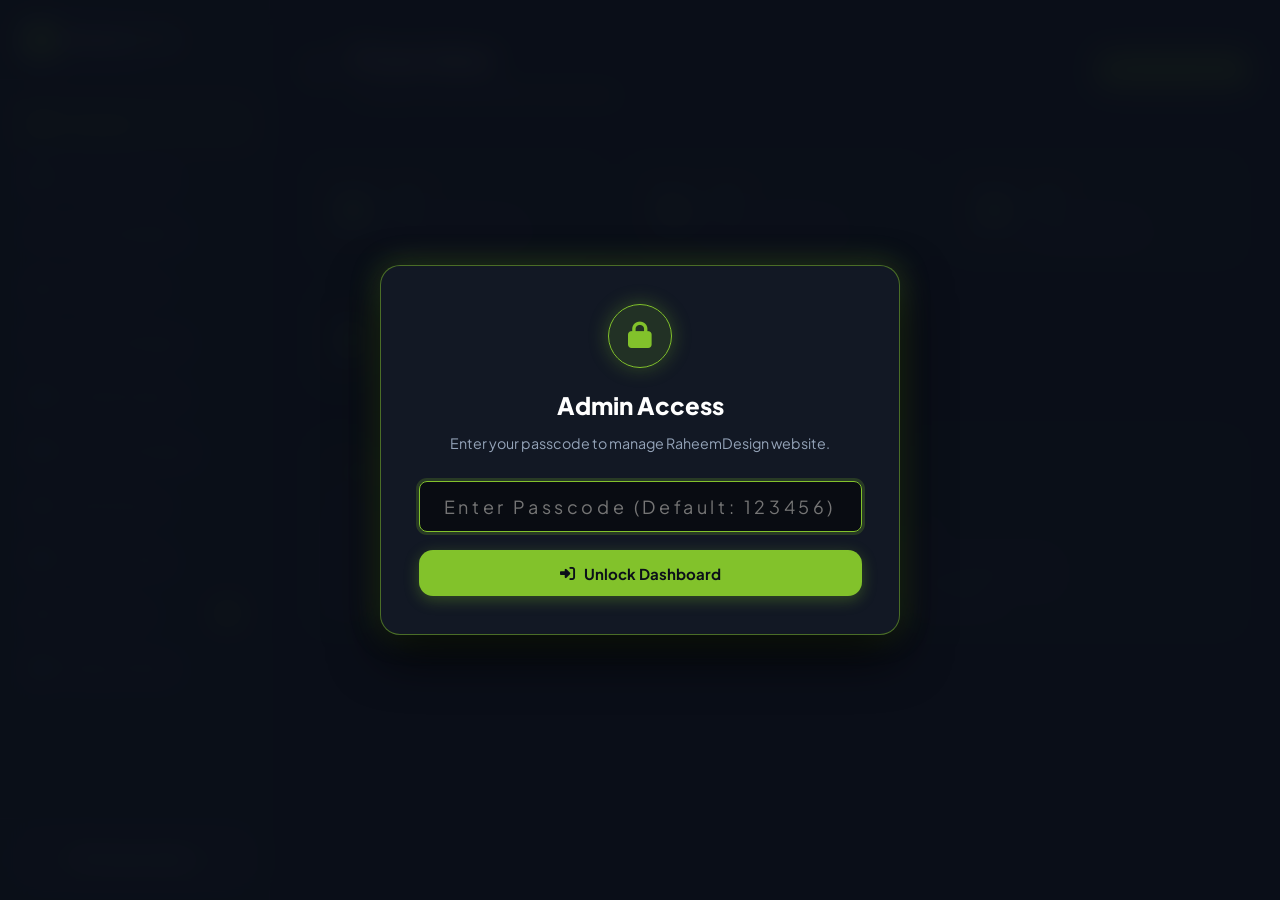
<file: admin.html>
<!DOCTYPE html>
<html lang="en">
<head>
  <meta charset="UTF-8">
  <meta name="viewport" content="width=device-width, initial-scale=1.0">
  <title>RaheemDesign | Admin Dashboard & Live Content Editor</title>
  
  <!-- Google Fonts -->
  <link rel="preconnect" href="https://fonts.googleapis.com">
  <link rel="preconnect" href="https://fonts.gstatic.com" crossorigin>
  <link href="https://fonts.googleapis.com/css2?family=Plus+Jakarta+Sans:wght@400;500;600;700;800&display=swap" rel="stylesheet">
  
  <!-- FontAwesome 6 CDN -->
  <link rel="stylesheet" href="https://cdnjs.cloudflare.com/ajax/libs/font-awesome/6.5.1/css/all.min.css">
  
  <!-- Custom Styles -->
  <style>
/* -------------------------------------------------------------------
   RAHEEM DESIGN - Premium Green & White (#82C22B / #FFFFFF) CSS
   ------------------------------------------------------------------- */

:root {
  --bg-dark: #0b0f19;
  --bg-card: #121824;
  --bg-card-hover: #1a2233;
  --bg-surface: #0f1623;
  
  --primary: #82C22B;
  --primary-hover: #72ab24;
  --accent: #82C22B;
  --accent-glow: rgba(130, 194, 43, 0.35);
  --primary-glow: rgba(130, 194, 43, 0.3);
  
  --text-main: #ffffff;
  --text-muted: #a3b3cc;
  --text-dim: #6b7c96;
  
  --border-color: rgba(255, 255, 255, 0.12);
  --border-hover: rgba(130, 194, 43, 0.5);
  
  --gradient-accent: linear-gradient(135deg, #82C22B 0%, #a2e048 100%);
  --gradient-card: linear-gradient(180deg, rgba(130, 194, 43, 0.08) 0%, rgba(255,255,255,0) 100%);
  
  --font-main: 'Plus Jakarta Sans', system-ui, -apple-system, BlinkMacSystemFont, 'Segoe UI', Roboto, sans-serif;
  --radius-sm: 8px;
  --radius-md: 14px;
  --radius-lg: 20px;
  --radius-full: 9999px;
  
  --transition: all 0.35s cubic-bezier(0.4, 0, 0.2, 1);
  --shadow-sm: 0 4px 6px -1px rgba(0, 0, 0, 0.3);
  --shadow-lg: 0 20px 25px -5px rgba(0, 0, 0, 0.5), 0 8px 10px -6px rgba(0, 0, 0, 0.5);
  --shadow-glow: 0 0 25px rgba(130, 194, 43, 0.25);
}

/* Reset & Base Styles */
*, *::before, *::after {
  box-sizing: border-box;
  margin: 0;
  padding: 0;
}

html {
  scroll-behavior: smooth;
  font-size: 15px; /* Scaled down slightly for compact website size */
  color-scheme: dark;
}

body {
  font-family: var(--font-main);
  background-color: var(--bg-dark);
  color: var(--text-main);
  line-height: 1.6;
  overflow-x: hidden;
  -webkit-font-smoothing: antialiased;
}

a {
  color: inherit;
  text-decoration: none;
  transition: var(--transition);
}

button, input, textarea, select {
  font-family: inherit;
  font-size: inherit;
  border: none;
  outline: none;
}

img {
  max-width: 100%;
  height: auto;
  display: block;
}

.container {
  width: 100%;
  max-width: 1240px;
  margin: 0 auto;
  padding: 0 1.5rem;
}

/* Typography Helpers */
.text-gradient {
  background: var(--gradient-accent);
  -webkit-background-clip: text;
  -webkit-text-fill-color: transparent;
  display: inline-block;
}

.section-tag {
  display: inline-flex;
  align-items: center;
  gap: 0.5rem;
  padding: 0.45rem 1.2rem;
  border-radius: var(--radius-full);
  background: var(--accent-glow);
  border: 1px solid var(--border-hover);
  color: var(--primary);
  font-size: 0.85rem;
  font-weight: 700;
  letter-spacing: 0.05em;
  text-transform: uppercase;
  margin-bottom: 1rem;
}

.section-header {
  text-align: center;
  max-width: 700px;
  margin: 0 auto 3.5rem auto;
}

.section-title {
  font-size: 2.6rem;
  font-weight: 800;
  letter-spacing: -0.02em;
  color: var(--text-main);
  margin-bottom: 1rem;
}

.section-subtitle {
  font-size: 1.1rem;
  color: var(--text-muted);
}

/* Custom Buttons */
.btn {
  display: inline-flex;
  align-items: center;
  justify-content: center;
  gap: 0.6rem;
  padding: 0.9rem 1.9rem;
  font-size: 1rem;
  font-weight: 700;
  border-radius: var(--radius-md);
  cursor: pointer;
  transition: var(--transition);
  position: relative;
  overflow: hidden;
  z-index: 1;
}

.btn-primary {
  background: var(--primary);
  color: #0b0f19;
  box-shadow: 0 4px 15px var(--primary-glow);
}

.btn-primary:hover {
  background: var(--primary-hover);
  transform: translateY(-2px);
  box-shadow: 0 8px 25px var(--shadow-glow);
}

.btn-secondary {
  background: rgba(255, 255, 255, 0.06);
  color: var(--text-main);
  border: 1px solid var(--border-color);
}

.btn-secondary:hover {
  background: rgba(255, 255, 255, 0.12);
  border-color: var(--primary);
  transform: translateY(-2px);
}

.btn-whatsapp {
  background: var(--primary);
  color: #0b0f19;
  font-weight: 700;
  box-shadow: 0 4px 15px var(--primary-glow);
}

.btn-whatsapp:hover {
  background: var(--primary-hover);
  transform: translateY(-2px);
  box-shadow: 0 8px 25px var(--shadow-glow);
}

.btn-email {
  background: var(--accent-glow);
  color: var(--primary);
  border: 1px solid var(--primary);
  font-weight: 700;
}

.btn-email:hover {
  background: var(--primary);
  color: #0b0f19;
  box-shadow: 0 4px 15px var(--primary-glow);
}

/* Header & Navigation */
.navbar {
  position: fixed;
  top: 0;
  left: 0;
  width: 100%;
  z-index: 1000;
  padding: 1.25rem 0;
  transition: var(--transition);
}

.navbar.scrolled {
  padding: 0.85rem 0;
  background: rgba(11, 15, 25, 0.92);
  backdrop-filter: blur(16px);
  -webkit-backdrop-filter: blur(16px);
  border-bottom: 1px solid var(--border-color);
  box-shadow: 0 10px 30px rgba(0, 0, 0, 0.6);
}

.nav-container {
  display: flex;
  align-items: center;
  justify-content: space-between;
}

.logo {
  font-size: 1.65rem;
  font-weight: 800;
  letter-spacing: -0.02em;
  display: flex;
  align-items: center;
  gap: 0.65rem;
  color: var(--text-main);
}

.logo-icon {
  width: 44px;
  height: 44px;
  border-radius: var(--radius-sm);
  background: var(--gradient-accent);
  display: flex;
  align-items: center;
  justify-content: center;
  color: #0b0f19;
  box-shadow: 0 0 15px var(--accent-glow);
}

.logo-icon svg {
  width: 24px;
  height: 24px;
  fill: currentColor;
}

.nav-menu {
  display: flex;
  align-items: center;
  gap: 2rem;
  list-style: none;
}

.nav-link {
  font-size: 1.12rem; /* Bigger, clearer navbar menu links! */
  font-weight: 700;   /* Bold menu links */
  color: #cbd5e1;
  position: relative;
  padding: 0.35rem 0;
  letter-spacing: 0.01em;
}

.nav-link:hover, .nav-link.active {
  color: #ffffff;
  text-shadow: 0 0 10px var(--primary-glow);
}

.nav-link::after {
  content: '';
  position: absolute;
  bottom: 0;
  left: 0;
  width: 0;
  height: 3px;
  background: var(--primary);
  transition: var(--transition);
  border-radius: var(--radius-full);
}

.nav-link:hover::after, .nav-link.active::after {
  width: 100%;
}

.nav-actions {
  display: flex;
  align-items: center;
  gap: 1rem;
}

.hamburger {
  display: none;
  flex-direction: column;
  justify-content: space-between;
  width: 30px;
  height: 21px;
  background: transparent;
  cursor: pointer;
  z-index: 1001;
}

.hamburger span {
  width: 100%;
  height: 2.5px;
  background-color: var(--text-main);
  border-radius: 2px;
  transition: var(--transition);
}

.hamburger.active span:nth-child(1) {
  transform: translateY(9px) rotate(45deg);
}

.hamburger.active span:nth-child(2) {
  opacity: 0;
}

.hamburger.active span:nth-child(3) {
  transform: translateY(-9px) rotate(-45deg);
}

/* Mobile Nav Drawer */
.mobile-nav {
  position: fixed;
  top: 0;
  right: -100%;
  width: 80%;
  max-width: 360px;
  height: 100vh;
  background: var(--bg-surface);
  border-left: 1px solid var(--border-color);
  padding: 6rem 2rem 2rem 2rem;
  display: flex;
  flex-direction: column;
  gap: 2rem;
  z-index: 999;
  transition: right 0.4s cubic-bezier(0.77, 0, 0.175, 1);
  box-shadow: -10px 0 30px rgba(0, 0, 0, 0.8);
}

.mobile-nav.active {
  right: 0;
}

.mobile-menu {
  list-style: none;
  display: flex;
  flex-direction: column;
  gap: 1.25rem;
}

.mobile-menu .nav-link {
  font-size: 1.25rem;
  font-weight: 700;
}

.overlay {
  position: fixed;
  top: 0;
  left: 0;
  width: 100%;
  height: 100vh;
  background: rgba(0, 0, 0, 0.75);
  backdrop-filter: blur(4px);
  z-index: 998;
  opacity: 0;
  pointer-events: none;
  transition: opacity 0.3s ease;
}

.overlay.active {
  opacity: 1;
  pointer-events: auto;
}

/* Hero Section */
.hero {
  padding: 7.5rem 0 4.5rem 0; /* Slightly smaller hero page height & padding */
  position: relative;
  overflow: hidden;
  min-height: auto;
  display: flex;
  align-items: center;
}

.hero-glow {
  position: absolute;
  top: -15%;
  left: 50%;
  transform: translateX(-50%);
  width: 650px;
  height: 650px;
  background: radial-gradient(circle, rgba(130, 194, 43, 0.18) 0%, rgba(130, 194, 43, 0.04) 45%, rgba(11, 15, 25, 0) 75%);
  pointer-events: none;
  z-index: 0;
}

.hero-grid {
  display: grid;
  grid-template-columns: 1.05fr 1fr;
  gap: 3rem;
  align-items: center;
  position: relative;
  z-index: 1;
  width: 100%;
}

.hero-content {
  display: flex;
  flex-direction: column;
  align-items: flex-start;
}

.hero-headline {
  font-size: 3.2rem; /* Reduced slightly for cleaner compact hero page */
  font-weight: 800;
  line-height: 1.15;
  letter-spacing: -0.03em;
  margin-bottom: 1.1rem;
}

.hero-subtext {
  font-size: 1.12rem; /* Reduced slightly */
  color: var(--text-muted);
  margin-bottom: 1.75rem;
  max-width: 580px;
  line-height: 1.65;
}

.hero-cta {
  display: flex;
  align-items: center;
  gap: 1rem;
  flex-wrap: wrap;
  margin-bottom: 2.25rem;
}

.hero-cta .btn {
  padding: 0.85rem 1.75rem;
  font-size: 1.02rem;
}

.hero-stats {
  display: flex;
  align-items: center;
  gap: 2.5rem;
  padding-top: 1.35rem;
  border-top: 1px solid var(--border-color);
  width: 100%;
}

.hero-stat-item {
  display: flex;
  flex-direction: column;
}

.hero-stat-number {
  font-size: 1.85rem;
  font-weight: 800;
  color: var(--primary);
  line-height: 1.2;
}

.hero-stat-label {
  font-size: 0.88rem;
  color: var(--text-dim);
  font-weight: 500;
}

/* Premium Development Interactive Card Visual (Image 2) */
.hero-visual {
  position: relative;
}

.dev-card-interactive {
  background: var(--bg-card);
  border: 1.5px solid var(--border-hover);
  box-shadow: 0 0 35px var(--accent-glow), 0 15px 40px rgba(0, 0, 0, 0.6);
  border-radius: 20px;
  padding: 1.75rem 1.6rem;
  max-width: 460px;
  margin: 0 auto;
  position: relative;
  cursor: pointer;
  user-select: none;
  transition: transform 0.4s cubic-bezier(0.175, 0.885, 0.32, 1.275), box-shadow 0.4s ease, border-color 0.4s ease;
  overflow: hidden;
  animation: autoFloatingCard 4.5s ease-in-out infinite;
}

/* Continuous Auto Floating Motion */
@keyframes autoFloatingCard {
  0%, 100% {
    transform: translateY(0px) rotate(0deg);
    box-shadow: 0 0 32px var(--accent-glow), 0 15px 40px rgba(0, 0, 0, 0.6);
    border-color: var(--border-hover);
  }
  50% {
    transform: translateY(-10px) rotate(0.6deg);
    box-shadow: 0 0 48px var(--primary-glow), 0 22px 48px rgba(0, 0, 0, 0.75);
    border-color: var(--primary);
  }
}

.dev-card-interactive::before {
  content: '';
  position: absolute;
  top: 0; left: 0; right: 0; bottom: 0;
  background: radial-gradient(circle at 50% 0%, var(--accent-glow), transparent 70%);
  pointer-events: none;
}

.dev-card-interactive:hover {
  transform: translateY(-6px) scale(1.015);
  box-shadow: 0 0 50px var(--primary-glow), 0 20px 45px rgba(0, 0, 0, 0.75);
  border-color: var(--primary);
}

/* Mouse Click Motion Animation Override */
.dev-card-interactive.card-click-motion {
  animation: cardMotionSpring 0.65s cubic-bezier(0.175, 0.885, 0.32, 1.275);
  border-color: var(--primary);
  box-shadow: 0 0 55px var(--shadow-glow), 0 18px 45px rgba(0, 0, 0, 0.8);
}

@keyframes cardMotionSpring {
  0% { transform: scale(1) rotate(0deg); }
  25% { transform: scale(0.93) rotate(-2deg); }
  50% { transform: scale(1.05) rotate(1.5deg); }
  75% { transform: scale(0.98) rotate(-0.5deg); }
  100% { transform: scale(1) rotate(0deg); }
}

.dev-card-header {
  display: flex;
  align-items: center;
  gap: 1.1rem;
  margin-bottom: 1.4rem;
}

.dev-card-icon-box {
  width: 48px;
  height: 48px;
  border-radius: 14px;
  background: var(--gradient-accent);
  display: flex;
  align-items: center;
  justify-content: center;
  color: #0b0f19;
  font-size: 1.35rem;
  box-shadow: 0 6px 16px var(--accent-glow);
  flex-shrink: 0;
  transition: transform 0.4s ease;
}

.dev-card-interactive:hover .dev-card-icon-box {
  transform: rotate(-8deg) scale(1.08);
}

.dev-card-title {
  color: #ffffff;
  font-size: 1.25rem;
  font-weight: 700;
  margin: 0 0 0.15rem 0;
  letter-spacing: -0.01em;
}

.dev-card-subtitle {
  color: #94a3b8;
  font-size: 0.88rem;
  font-weight: 500;
  margin: 0;
}

.dev-card-tech-grid {
  display: grid;
  grid-template-columns: repeat(3, 1fr);
  gap: 0.85rem;
  margin-bottom: 1.4rem;
}

.tech-item-box {
  background: #1d2433;
  border: 1px solid rgba(255, 255, 255, 0.08);
  border-radius: 12px;
  padding: 1.1rem 0.5rem;
  text-align: center;
  display: flex;
  flex-direction: column;
  align-items: center;
  gap: 0.5rem;
  transition: all 0.3s cubic-bezier(0.175, 0.885, 0.32, 1.275);
  cursor: pointer;
}

.tech-icon {
  font-size: 1.7rem;
  color: var(--primary);
  transition: transform 0.4s ease, color 0.3s ease;
}

.tech-name {
  font-size: 0.85rem;
  font-weight: 600;
  color: #cbd5e1;
  transition: color 0.3s ease;
}

.tech-item-box.active, .tech-item-box:hover {
  border-color: var(--primary);
  background: var(--accent-glow);
  transform: translateY(-3px);
  box-shadow: 0 6px 16px var(--accent-glow);
}

.tech-item-box.active .tech-name, .tech-item-box:hover .tech-name {
  color: #ffffff;
}

.tech-item-box.active .tech-icon {
  transform: scale(1.15) rotate(8deg);
  color: var(--primary);
  filter: drop-shadow(0 0 8px var(--primary-glow));
}

.dev-card-progress-section {
  background: #1b212e;
  border-radius: 12px;
  padding: 1.1rem 1.2rem;
  border: 1px solid rgba(255, 255, 255, 0.06);
}

.progress-info {
  display: flex;
  justify-content: space-between;
  align-items: center;
  margin-bottom: 0.6rem;
}

.progress-label {
  font-size: 0.9rem;
  font-weight: 600;
  color: #e2e8f0;
}

.progress-percentage {
  font-size: 0.98rem;
  font-weight: 800;
  color: var(--primary);
  text-shadow: 0 0 10px var(--primary-glow);
  transition: all 0.3s ease;
}

.progress-track {
  height: 9px;
  background: #273042;
  border-radius: 20px;
  overflow: hidden;
  position: relative;
}

.progress-fill {
  height: 100%;
  background: var(--gradient-accent);
  border-radius: 20px;
  transition: width 0.75s cubic-bezier(0.34, 1.56, 0.64, 1);
  box-shadow: 0 0 12px var(--primary-glow);
}

.click-hint-badge {
  margin-top: 1.1rem;
  text-align: center;
  font-size: 0.8rem;
  font-weight: 600;
  color: var(--primary);
  opacity: 0.88;
  letter-spacing: 0.02em;
  display: flex;
  align-items: center;
  justify-content: center;
  gap: 0.4rem;
  animation: pulseClickHint 2s infinite;
}

@keyframes pulseClickHint {
  0%, 100% { opacity: 0.65; transform: scale(1); }
  50% { opacity: 1; transform: scale(1.03); }
}

/* Sections Global */
section {
  padding: 6rem 0;
  position: relative;
}

/* About Section & Guaranteed High Visibility SVG Icons */
.about-grid {
  display: grid;
  grid-template-columns: 1fr 1fr;
  gap: 4rem;
  align-items: center;
}

.about-text {
  font-size: 1.15rem;
  color: var(--text-muted);
  margin-bottom: 2rem;
  line-height: 1.8;
}

.about-features {
  display: grid;
  grid-template-columns: 1fr 1fr;
  gap: 1.5rem;
}

.about-card {
  background: var(--bg-card);
  border: 1px solid var(--border-color);
  padding: 1.75rem;
  border-radius: var(--radius-md);
  transition: var(--transition);
}

.about-card:hover {
  background: var(--bg-card-hover);
  border-color: var(--border-hover);
  transform: translateY(-4px);
  box-shadow: var(--shadow-lg);
}

/* Ultra High Visibility Icons with Pure SVG Support */
.about-icon {
  width: 56px;
  height: 56px;
  border-radius: var(--radius-md);
  background: var(--primary);
  color: #0b0f19;
  display: flex;
  align-items: center;
  justify-content: center;
  margin-bottom: 1.25rem;
  box-shadow: 0 4px 15px var(--accent-glow);
}

.about-icon svg {
  width: 28px;
  height: 28px;
  fill: #0b0f19;
}

.about-card h4 {
  font-size: 1.1rem;
  font-weight: 700;
  color: var(--text-main);
  margin-bottom: 0.4rem;
}

.about-card p {
  font-size: 0.9rem;
  color: var(--text-muted);
  line-height: 1.6;
}

/* Services Section */
.services-grid {
  display: grid;
  grid-template-columns: repeat(auto-fit, minmax(270px, 1fr));
  gap: 1.75rem;
}

.service-card {
  background: var(--bg-card);
  border: 1px solid var(--border-color);
  border-radius: var(--radius-md);
  padding: 2rem;
  transition: var(--transition);
  position: relative;
  overflow: hidden;
}

.service-card::before {
  content: '';
  position: absolute;
  top: 0;
  left: 0;
  width: 100%;
  height: 3px;
  background: var(--gradient-accent);
  opacity: 0;
  transition: var(--transition);
}

.service-card:hover {
  background: var(--bg-card-hover);
  border-color: var(--border-hover);
  transform: translateY(-5px);
  box-shadow: var(--shadow-lg);
}

.service-card:hover::before {
  opacity: 1;
}

.service-icon {
  width: 56px;
  height: 56px;
  border-radius: var(--radius-md);
  background: var(--primary);
  color: #0b0f19;
  display: flex;
  align-items: center;
  justify-content: center;
  margin-bottom: 1.25rem;
  box-shadow: 0 4px 15px var(--accent-glow);
}

.service-icon svg {
  width: 28px;
  height: 28px;
  fill: #0b0f19;
}

.service-title {
  font-size: 1.25rem;
  font-weight: 700;
  margin-bottom: 0.75rem;
  color: var(--text-main);
}

.service-desc {
  font-size: 0.95rem;
  color: var(--text-muted);
  line-height: 1.6;
}

/* Course & Training Programs Section */
.pricing-grid {
  display: grid;
  grid-template-columns: repeat(auto-fit, minmax(320px, 1fr));
  gap: 2.25rem;
  align-items: stretch;
}

.pricing-card {
  background: linear-gradient(180deg, #161c29 0%, #0e1420 100%);
  border: 1px solid rgba(255, 255, 255, 0.12);
  border-radius: 24px;
  padding: 3rem 2.2rem;
  min-height: 440px;
  display: flex;
  flex-direction: column;
  justify-content: space-between;
  position: relative;
  transition: all 0.4s cubic-bezier(0.4, 0, 0.2, 1);
  box-shadow: 0 10px 30px rgba(0, 0, 0, 0.4);
}

.pricing-card:hover {
  transform: translateY(-8px);
  border-color: rgba(130, 194, 43, 0.6);
  box-shadow: 0 20px 40px rgba(0, 0, 0, 0.6), 0 0 35px rgba(130, 194, 43, 0.35);
}

.pricing-card.popular {
  border: 2px solid var(--primary);
  box-shadow: 0 0 35px var(--accent-glow), 0 15px 40px rgba(0, 0, 0, 0.6);
  background: linear-gradient(180deg, rgba(130, 194, 43, 0.14) 0%, rgba(18, 24, 36, 0.98) 100%);
  transform: scale(1.02);
}

.pricing-card.popular:hover {
  transform: scale(1.02) translateY(-8px);
}

.popular-badge {
  position: absolute;
  top: -15px;
  left: 50%;
  transform: translateX(-50%);
  background: var(--gradient-accent);
  color: #0b0f19;
  font-size: 0.8rem;
  font-weight: 800;
  padding: 0.35rem 1.4rem;
  border-radius: var(--radius-full);
  letter-spacing: 0.08em;
  text-transform: uppercase;
  box-shadow: 0 4px 16px var(--accent-glow);
}

.pricing-tag {
  font-size: 0.82rem;
  font-weight: 800;
  color: var(--primary);
  text-transform: uppercase;
  letter-spacing: 0.08em;
  margin-bottom: 0.85rem;
  display: inline-block;
  padding: 0.25rem 0.75rem;
  background: rgba(130, 194, 43, 0.12);
  border-radius: 6px;
  border: 1px solid rgba(130, 194, 43, 0.25);
}

.pricing-title {
  font-size: 2rem;
  font-weight: 800;
  color: var(--text-main);
  margin-bottom: 1.5rem;
  letter-spacing: -0.01em;
}

.pricing-features {
  list-style: none;
  display: flex;
  flex-direction: column;
  gap: 1.15rem;
  margin-bottom: 2.5rem;
}

.pricing-features li {
  font-size: 0.98rem;
  color: #e2e8f0;
  display: flex;
  align-items: center;
  gap: 0.9rem;
  line-height: 1.5;
}

.pricing-features li svg {
  width: 22px;
  height: 22px;
  fill: var(--primary);
  flex-shrink: 0;
  filter: drop-shadow(0 0 6px var(--primary-glow));
}

.btn-enroll {
  width: 100%;
  padding: 1.05rem 1.8rem;
  border-radius: var(--radius-md);
  font-size: 1.05rem;
  font-weight: 800;
  text-align: center;
  cursor: pointer;
  transition: var(--transition);
  display: inline-flex;
  align-items: center;
  justify-content: center;
  gap: 0.5rem;
  text-decoration: none;
}

.btn-enroll.btn-outline {
  background: rgba(255, 255, 255, 0.05);
  color: var(--text-main);
  border: 1.5px solid rgba(255, 255, 255, 0.18);
}

.btn-enroll.btn-outline:hover {
  background: rgba(130, 194, 43, 0.15);
  border-color: var(--primary);
  color: var(--primary);
  box-shadow: 0 0 20px var(--accent-glow);
  transform: translateY(-2px);
}

.btn-enroll.btn-fill {
  background: var(--primary);
  color: #0b0f19;
  border: 1.5px solid var(--primary);
  box-shadow: 0 4px 20px var(--accent-glow);
}

.btn-enroll.btn-fill:hover {
  background: var(--primary-hover);
  box-shadow: 0 8px 30px var(--accent-glow);
  transform: translateY(-2px);
}

/* Portfolio Section */
.portfolio-filters {
  display: flex;
  align-items: center;
  justify-content: center;
  gap: 0.6rem;
  flex-wrap: wrap;
  margin-bottom: 3rem;
}

.filter-btn {
  padding: 0.6rem 1.25rem;
  border-radius: var(--radius-full);
  background: rgba(255, 255, 255, 0.04);
  border: 1px solid var(--border-color);
  color: var(--text-muted);
  font-size: 0.9rem;
  font-weight: 600;
  cursor: pointer;
  transition: var(--transition);
}

.filter-btn:hover, .filter-btn.active {
  background: var(--primary);
  color: #0b0f19;
  border-color: transparent;
  box-shadow: 0 4px 15px var(--primary-glow);
}

.portfolio-grid {
  display: grid;
  grid-template-columns: repeat(auto-fill, minmax(320px, 1fr));
  gap: 2rem;
}

.portfolio-card {
  background: var(--bg-card);
  border: 1px solid var(--border-color);
  border-radius: var(--radius-md);
  overflow: hidden;
  transition: var(--transition);
}

.portfolio-card:hover {
  border-color: var(--border-hover);
  transform: translateY(-6px);
  box-shadow: var(--shadow-lg), var(--shadow-glow);
}

/* ── Portfolio Preview Scroll Effect ── */
.portfolio-img-wrapper {
  position: relative;
  width: 100%;
  height: 280px;
  overflow-y: auto;
  overflow-x: hidden;
  background: #0b0f19;
  cursor: pointer;
  border-radius: var(--radius-md) var(--radius-md) 0 0;
  /* Hide scrollbar — all browsers */
  scrollbar-width: none;       /* Firefox */
  -ms-overflow-style: none;   /* IE/Edge */
  -webkit-overflow-scrolling: touch;
}

.portfolio-img-wrapper::-webkit-scrollbar {
  display: none; /* Chrome/Safari */
}

/* ── Browser Frame Header ── */
.browser-topbar {
  position: sticky;
  top: 0;
  left: 0;
  width: 100%;
  height: 30px;
  background: #111827;
  border-bottom: 1px solid rgba(255, 255, 255, 0.12);
  display: flex;
  align-items: center;
  padding: 0 10px;
  gap: 8px;
  z-index: 10;
  pointer-events: none;
  box-shadow: 0 2px 10px rgba(0,0,0,0.6);
}

.browser-dots {
  display: flex;
  gap: 5px;
}

.browser-dot {
  width: 8px;
  height: 8px;
  border-radius: 50%;
}
.browser-dot.red { background: #ff5f56; }
.browser-dot.yellow { background: #ffbd2e; }
.browser-dot.green { background: #27c93f; }

.browser-url {
  flex: 1;
  margin: 0 8px;
  height: 18px;
  background: #030712;
  border-radius: 4px;
  font-size: 0.68rem;
  color: #9ca3af;
  display: flex;
  align-items: center;
  justify-content: center;
  font-family: monospace;
  overflow: hidden;
  text-overflow: ellipsis;
  white-space: nowrap;
}

/* ── Full Mini Website Page Layout ── */
.portfolio-web-page {
  width: 100%;
  position: relative;
  background: #090d16;
  color: #f3f4f6;
  user-select: none;
  box-sizing: border-box;
}

.portfolio-scroll-img {
  width: 100%;
  height: auto;
  display: block;
  object-fit: cover;
  pointer-events: none;
  image-rendering: -webkit-optimize-contrast;
  image-rendering: crisp-edges;
}

.mini-web-hero {
  padding: 1.25rem 0.85rem;
  text-align: center;
  border-bottom: 1px solid rgba(255, 255, 255, 0.06);
}

.mini-web-nav {
  display: flex;
  align-items: center;
  justify-content: space-between;
  padding-bottom: 0.85rem;
  font-size: 0.7rem;
  font-weight: 700;
}

.mini-web-logo {
  display: flex;
  align-items: center;
  gap: 0.3rem;
}

.mini-web-title {
  font-size: 1.05rem;
  font-weight: 800;
  line-height: 1.25;
  margin: 0.5rem 0 0.35rem 0;
}

.mini-web-sub {
  font-size: 0.68rem;
  color: #9ca3af;
  line-height: 1.35;
  margin-bottom: 0.75rem;
}

.mini-web-btn {
  display: inline-flex;
  align-items: center;
  gap: 0.3rem;
  padding: 0.35rem 0.75rem;
  border-radius: 4px;
  font-size: 0.65rem;
  font-weight: 700;
}

.mini-web-section-title {
  font-size: 0.75rem;
  font-weight: 800;
  text-transform: uppercase;
  letter-spacing: 0.05em;
  margin: 1rem 0 0.5rem 0.85rem;
  color: var(--primary);
}

.mini-web-grid {
  display: grid;
  grid-template-columns: 1fr 1fr;
  gap: 0.5rem;
  padding: 0 0.85rem 0.85rem 0.85rem;
}

.mini-web-card {
  background: rgba(255, 255, 255, 0.03);
  border: 1px solid rgba(255, 255, 255, 0.07);
  padding: 0.55rem;
  border-radius: 6px;
  font-size: 0.62rem;
}

.mini-web-card-title {
  font-weight: 700;
  font-size: 0.68rem;
  margin-bottom: 0.2rem;
}

.mini-web-card-desc {
  color: #9ca3af;
  line-height: 1.3;
}

.mini-web-stats {
  display: flex;
  justify-content: space-around;
  padding: 0.85rem 0.5rem;
  background: rgba(0, 0, 0, 0.3);
  border-top: 1px solid rgba(255, 255, 255, 0.05);
  border-bottom: 1px solid rgba(255, 255, 255, 0.05);
  text-align: center;
}

.mini-stat-num {
  font-size: 0.85rem;
  font-weight: 800;
  display: block;
}

.mini-stat-lbl {
  font-size: 0.58rem;
  color: #6b7280;
}

.mini-web-pricing {
  padding: 0.85rem;
  display: grid;
  grid-template-columns: 1fr 1fr;
  gap: 0.5rem;
}

.mini-price-card {
  background: rgba(255, 255, 255, 0.03);
  border: 1px solid rgba(255, 255, 255, 0.08);
  border-radius: 6px;
  padding: 0.6rem;
  text-align: center;
}

.mini-price-val {
  font-size: 0.9rem;
  font-weight: 800;
  margin: 0.2rem 0;
}

.mini-web-testimonial {
  padding: 0.85rem;
  margin: 0.5rem 0.85rem;
  background: rgba(255, 255, 255, 0.02);
  border-left: 3px solid var(--primary);
  border-radius: 0 6px 6px 0;
  font-size: 0.64rem;
  font-style: italic;
  color: #d1d5db;
}

.mini-web-footer {
  padding: 1rem 0.85rem;
  background: #030712;
  font-size: 0.58rem;
  color: #6b7280;
  text-align: center;
  border-top: 1px solid rgba(255, 255, 255, 0.05);
}

/* Fallback image styling */
.portfolio-img {
  width: 100%;
  height: auto;
  display: block;
  object-fit: cover;
  object-position: top center;
  pointer-events: none;
  user-select: none;
  image-rendering: -webkit-optimize-contrast;
  image-rendering: crisp-edges;
}

/* ── Overlay badge ── */
.portfolio-overlay {
  position: sticky;
  bottom: 10px;
  left: 0;
  width: 100%;
  display: flex;
  align-items: center;
  justify-content: center;
  pointer-events: none;
  opacity: 1;
  transition: opacity 0.35s ease;
  z-index: 15;
  margin-top: -38px; /* pull badge up over page content */
}

/* Hide badge while actively scrolling */
.portfolio-img-wrapper.is-scrolling .portfolio-overlay {
  opacity: 0;
}

.scroll-indicator-badge {
  background: rgba(130, 194, 43, 0.95);
  color: #0b0f19;
  padding: 0.35rem 0.9rem;
  border-radius: var(--radius-full);
  font-size: 0.72rem;
  font-weight: 700;
  display: flex;
  align-items: center;
  gap: 0.4rem;
  box-shadow: 0 4px 16px rgba(0, 0, 0, 0.5);
  white-space: nowrap;
  backdrop-filter: blur(4px);
}

.portfolio-content {
  padding: 1.5rem;
}

.portfolio-category {
  font-size: 0.75rem;
  font-weight: 700;
  text-transform: uppercase;
  color: var(--primary);
  letter-spacing: 0.05em;
  margin-bottom: 0.4rem;
}

.portfolio-title {
  font-size: 1.2rem;
  font-weight: 700;
  color: var(--text-main);
  margin-bottom: 0.5rem;
}

.portfolio-desc {
  font-size: 0.9rem;
  color: var(--text-muted);
  margin-bottom: 1.25rem;
}

/* Skills Section */
.skills-grid {
  display: grid;
  grid-template-columns: repeat(auto-fit, minmax(260px, 1fr));
  gap: 1.5rem;
}

.skill-card {
  background: var(--bg-card);
  border: 1px solid var(--border-color);
  padding: 1.5rem;
  border-radius: var(--radius-md);
  transition: var(--transition);
}

.skill-card:hover {
  border-color: var(--border-hover);
  background: var(--bg-card-hover);
}

.skill-header {
  display: flex;
  align-items: center;
  justify-content: space-between;
  margin-bottom: 0.75rem;
}

.skill-name {
  font-size: 1rem;
  font-weight: 700;
  color: var(--text-main);
  display: flex;
  align-items: center;
  gap: 0.6rem;
}

.skill-icon {
  color: var(--primary);
}

.skill-percentage {
  font-size: 0.9rem;
  font-weight: 700;
  color: var(--primary);
}

.skill-bar-bg {
  width: 100%;
  height: 8px;
  background: rgba(255, 255, 255, 0.06);
  border-radius: var(--radius-full);
  overflow: hidden;
}

.skill-bar-fill {
  height: 100%;
  background: var(--gradient-accent);
  border-radius: var(--radius-full);
  width: 0%;
  transition: width 1.5s cubic-bezier(0.4, 0, 0.2, 1);
}

/* Why Choose Me Section */
.why-grid {
  display: grid;
  grid-template-columns: repeat(auto-fit, minmax(260px, 1fr));
  gap: 1.5rem;
}

.why-card {
  background: var(--bg-card);
  border: 1px solid var(--border-color);
  border-radius: var(--radius-md);
  padding: 1.75rem;
  transition: var(--transition);
  display: flex;
  flex-direction: column;
  gap: 0.75rem;
}

.why-card:hover {
  background: var(--bg-card-hover);
  border-color: var(--border-hover);
  transform: translateY(-4px);
}

.why-icon {
  font-size: 1.8rem;
  color: var(--primary);
}

.why-title {
  font-size: 1.1rem;
  font-weight: 700;
  color: var(--text-main);
}

.why-desc {
  font-size: 0.9rem;
  color: var(--text-muted);
}

/* Process Section */
.process-grid {
  display: grid;
  grid-template-columns: repeat(auto-fit, minmax(240px, 1fr));
  gap: 2rem;
  position: relative;
}

.process-card {
  background: var(--bg-card);
  border: 1px solid var(--border-color);
  border-radius: var(--radius-md);
  padding: 2rem 1.5rem;
  position: relative;
  transition: var(--transition);
}

.process-card:hover {
  background: var(--bg-card-hover);
  border-color: var(--border-hover);
  transform: translateY(-5px);
}

.process-step {
  font-size: 2.2rem;
  font-weight: 900;
  color: var(--primary);
  margin-bottom: 1rem;
}

.process-title {
  font-size: 1.2rem;
  font-weight: 700;
  color: var(--text-main);
  margin-bottom: 0.5rem;
}

.process-desc {
  font-size: 0.9rem;
  color: var(--text-muted);
}

/* Contact Section & Map */
.contact-grid {
  display: grid;
  grid-template-columns: 1fr 1.2fr;
  gap: 3.5rem;
  align-items: start;
}

.contact-info-list {
  display: flex;
  flex-direction: column;
  gap: 1.5rem;
  margin-bottom: 2rem;
}

.contact-item {
  display: flex;
  align-items: flex-start;
  gap: 1.25rem;
  background: var(--bg-card);
  border: 1px solid var(--border-color);
  padding: 1.5rem;
  border-radius: var(--radius-md);
  transition: var(--transition);
}

.contact-item:hover {
  border-color: var(--border-hover);
  background: var(--bg-card-hover);
}

.contact-item-icon {
  width: 52px;
  height: 52px;
  border-radius: var(--radius-md);
  background: var(--primary);
  color: #0b0f19;
  display: flex;
  align-items: center;
  justify-content: center;
  flex-shrink: 0;
  box-shadow: 0 4px 15px var(--accent-glow);
}

.contact-item-icon svg {
  width: 26px;
  height: 26px;
  fill: #0b0f19;
}

.contact-item-title {
  font-size: 0.85rem;
  font-weight: 700;
  text-transform: uppercase;
  color: var(--text-dim);
  letter-spacing: 0.05em;
  margin-bottom: 0.2rem;
}

.contact-item-val {
  font-size: 1.05rem;
  font-weight: 700;
  color: var(--text-main);
  line-height: 1.4;
}

.map-container {
  width: 100%;
  height: 300px;
  border-radius: var(--radius-md);
  overflow: hidden;
  border: 2px solid var(--primary);
  box-shadow: 0 0 20px var(--accent-glow);
  margin-top: 1rem;
  background: #111827;
}

.map-container iframe {
  width: 100%;
  height: 100%;
  border: 0;
}

/* Form */
.contact-form-container {
  background: var(--bg-card);
  border: 1px solid var(--border-color);
  padding: 2.5rem;
  border-radius: var(--radius-lg);
  box-shadow: var(--shadow-lg);
}

.form-group {
  margin-bottom: 1.25rem;
}

.form-label {
  display: block;
  font-size: 0.9rem;
  font-weight: 600;
  color: var(--text-main);
  margin-bottom: 0.5rem;
}

.form-input, .form-select, .form-textarea {
  width: 100%;
  padding: 0.85rem 1rem;
  background: rgba(0, 0, 0, 0.3);
  border: 1px solid var(--border-color);
  border-radius: var(--radius-sm);
  color: var(--text-main);
  transition: var(--transition);
}

.form-input:focus, .form-select:focus, .form-textarea:focus {
  border-color: var(--primary);
  box-shadow: 0 0 0 3px rgba(130, 194, 43, 0.2);
  background: rgba(0, 0, 0, 0.5);
}

.form-textarea {
  resize: vertical;
  min-height: 120px;
}

/* Footer */
.footer {
  background: var(--bg-surface);
  border-top: 1px solid var(--border-color);
  padding: 4rem 0 2rem 0;
}

.footer-grid {
  display: grid;
  grid-template-columns: 2fr 1fr 1.5fr;
  gap: 3rem;
  margin-bottom: 3rem;
}

.footer-brand p {
  color: var(--text-muted);
  margin-top: 1rem;
  max-width: 320px;
}

.footer-heading {
  font-size: 1.1rem;
  font-weight: 700;
  color: var(--text-main);
  margin-bottom: 1.25rem;
}

.footer-links {
  list-style: none;
  display: flex;
  flex-direction: column;
  gap: 0.75rem;
}

.footer-links a {
  color: var(--text-muted);
  font-size: 0.95rem;
}

.footer-links a:hover {
  color: var(--primary);
}

.footer-bottom {
  padding-top: 2rem;
  border-top: 1px solid var(--border-color);
  display: flex;
  align-items: center;
  justify-content: space-between;
  color: var(--text-dim);
  font-size: 0.9rem;
  flex-wrap: wrap;
  gap: 1rem;
}

/* Lightbox Modal */
.modal {
  position: fixed;
  top: 0;
  left: 0;
  width: 100%;
  height: 100%;
  background: rgba(0, 0, 0, 0.85);
  backdrop-filter: blur(8px);
  z-index: 2000;
  display: flex;
  align-items: center;
  justify-content: center;
  padding: 1.5rem;
  opacity: 0;
  pointer-events: none;
  transition: opacity 0.3s ease;
}

.modal.active {
  opacity: 1;
  pointer-events: auto;
}

.modal-content {
  background: var(--bg-card);
  border: 1px solid var(--border-color);
  border-radius: var(--radius-lg);
  max-width: 800px;
  width: 100%;
  max-height: 90vh;
  overflow-y: auto;
  position: relative;
  padding: 2rem;
  box-shadow: var(--shadow-lg);
}

.modal-close {
  position: absolute;
  top: 1.25rem;
  right: 1.25rem;
  background: rgba(255, 255, 255, 0.1);
  border-radius: 50%;
  width: 36px;
  height: 36px;
  display: flex;
  align-items: center;
  justify-content: center;
  color: var(--text-main);
  cursor: pointer;
  transition: var(--transition);
}

.modal-close:hover {
  background: rgba(255, 255, 255, 0.2);
}

/* Toast Notifications */
.toast-container {
  position: fixed;
  bottom: 2rem;
  right: 2rem;
  z-index: 3000;
  display: flex;
  flex-direction: column;
  gap: 0.75rem;
}

.toast {
  background: var(--bg-card);
  border: 1px solid var(--primary);
  color: var(--text-main);
  padding: 1rem 1.5rem;
  border-radius: var(--radius-md);
  box-shadow: var(--shadow-lg);
  display: flex;
  align-items: center;
  gap: 0.75rem;
  animation: slideInRight 0.4s ease forwards;
}

@keyframes slideInRight {
  from { transform: translateX(100%); opacity: 0; }
  to { transform: translateX(0); opacity: 1; }
}

/* Scroll reveal animations */
.reveal {
  opacity: 0;
  transform: translateY(30px);
  transition: opacity 0.8s ease, transform 0.8s ease;
}

.reveal.active {
  opacity: 1;
  transform: translateY(0);
}

/* Responsive Breakpoints */
@media (max-width: 992px) {
  .hero-grid, .about-grid, .contact-grid {
    grid-template-columns: 1fr;
    gap: 3rem;
  }
  .hero-headline {
    font-size: 2.6rem;
  }
  .footer-grid {
    grid-template-columns: 1fr 1fr;
  }
}

@media (max-width: 768px) {
  #cursor-dot, #cursor-ring, #cursor-glow {
    display: none !important;
  }
  .nav-menu, .nav-actions .btn {
    display: none;
  }
  .hamburger {
    display: flex;
  }
  .hero {
    padding-top: 6.5rem;
    padding-bottom: 2.5rem;
  }
  .hero-headline {
    font-size: 2rem;
    line-height: 1.25;
  }
  .hero-subtext {
    font-size: 1rem;
    margin-bottom: 1.5rem;
  }
  .hero-cta {
    display: flex;
    flex-direction: column;
    width: 100%;
    gap: 0.75rem;
  }
  .hero-cta .btn {
    width: 100%;
    text-align: center;
    justify-content: center;
  }
  .hero-stats {
    display: grid;
    grid-template-columns: repeat(3, 1fr);
    gap: 0.75rem;
    padding-top: 1.2rem;
    text-align: center;
  }
  .hero-stat-number {
    font-size: 1.5rem;
  }
  .hero-stat-label {
    font-size: 0.72rem;
  }
  .hero-visual {
    width: 100%;
    margin-top: 1.5rem;
  }
  .dev-card-interactive {
    max-width: 100%;
    padding: 1.25rem 1rem;
    border-radius: 16px;
  }
  .dev-card-tech-grid {
    gap: 0.5rem;
  }
  .tech-item-box {
    padding: 0.75rem 0.25rem;
  }
  .tech-icon {
    font-size: 1.35rem;
  }
  .tech-name {
    font-size: 0.75rem;
  }
  .section-title {
    font-size: 1.85rem;
  }
  .section-subtitle {
    font-size: 0.95rem;
  }
  /* About Section on Mobile */
  .about-grid {
    grid-template-columns: 1fr;
    gap: 2rem;
  }
  .about-features {
    grid-template-columns: 1fr;
    gap: 1rem;
  }
  .about-card {
    padding: 1.25rem;
  }
  .about-text {
    font-size: 1rem;
    line-height: 1.6;
    margin-bottom: 1.5rem;
  }

  /* Services Grid on Mobile */
  .services-grid {
    grid-template-columns: 1fr;
    gap: 1.25rem;
  }
  .service-card {
    padding: 1.5rem 1.25rem;
  }

  /* Contact & Form on Mobile */
  .contact-grid {
    grid-template-columns: 1fr;
    gap: 2rem;
  }
  .contact-form-container {
    padding: 1.5rem 1.25rem;
  }
  .contact-info-card {
    padding: 1.25rem;
  }
  .map-container {
    height: 220px;
  }

  /* Portfolio Filters on Mobile */
  .portfolio-filters {
    gap: 0.4rem;
    margin-bottom: 1.75rem;
  }
  .filter-btn {
    padding: 0.45rem 0.9rem;
    font-size: 0.8rem;
  }

  /* Lightbox Modal on Mobile */
  .modal {
    padding: 0.75rem;
  }
  .modal-content {
    padding: 1.25rem;
    max-height: 85vh;
  }

  /* Banner on Multi-Pages on Mobile */
  .page-banner {
    padding: 6.5rem 1rem 2.5rem;
  }
  .page-banner-title {
    font-size: 2rem;
  }
  .page-banner-desc {
    font-size: 0.95rem;
  }

  .footer-grid {
    grid-template-columns: 1fr;
    gap: 2rem;
  }
  .portfolio-grid, .pricing-grid {
    grid-template-columns: 1fr;
    gap: 1.5rem;
  }
  .portfolio-img-wrapper {
    height: 220px;
  }
  .portfolio-card {
    max-width: 100%;
  }
  .pricing-card {
    padding: 2rem 1.5rem;
    border-radius: 18px;
    min-height: auto;
  }
  .container {
    padding: 0 1.25rem;
  }
}

/* Multi-Page Header Banner */
.page-banner {
  padding: 8rem 0 4rem;
  background: linear-gradient(180deg, rgba(130, 194, 43, 0.08) 0%, rgba(11, 15, 25, 0.95) 100%);
  text-align: center;
  border-bottom: 1px solid var(--border-color);
  position: relative;
}

.page-banner-title {
  font-size: 2.8rem;
  font-weight: 800;
  color: var(--text-main);
  margin-bottom: 0.75rem;
}

.page-banner-desc {
  font-size: 1.15rem;
  color: var(--text-muted);
  max-width: 650px;
  margin: 0 auto 1.5rem;
  line-height: 1.6;
}

.breadcrumb {
  display: inline-flex;
  align-items: center;
  gap: 0.5rem;
  padding: 0.4rem 1rem;
  background: var(--bg-card);
  border: 1px solid var(--border-color);
  border-radius: var(--radius-full);
  font-size: 0.85rem;
  color: var(--text-muted);
}

.breadcrumb a {
  color: var(--primary);
  text-decoration: none;
  font-weight: 600;
}

</style>
  <style>
    /* Admin Dashboard Layout & Theme */
    .admin-body {
      background-color: #0b0f19;
      color: #ffffff;
      min-height: 100vh;
      display: flex;
    }
    
    /* Login Overlay & Modals */
    .login-overlay {
      position: fixed;
      top: 0;
      left: 0;
      width: 100%;
      height: 100%;
      background: rgba(11, 15, 25, 0.95);
      backdrop-filter: blur(14px);
      z-index: 9999;
      display: flex;
      align-items: center;
      justify-content: center;
      padding: 1.5rem;
    }
    
    .login-box {
      background: #121824;
      border: 1px solid var(--border-hover, rgba(130, 194, 43, 0.4));
      border-radius: 20px;
      padding: 2.5rem;
      max-width: 520px;
      width: 100%;
      box-shadow: 0 20px 50px rgba(0,0,0,0.8), 0 0 30px var(--primary-glow, rgba(130, 194, 43, 0.25));
    }
    
    .login-icon {
      width: 64px;
      height: 64px;
      border-radius: 50%;
      background: rgba(130, 194, 43, 0.15);
      border: 1px solid var(--primary, #82C22B);
      color: var(--primary, #82C22B);
      display: flex;
      align-items: center;
      justify-content: center;
      font-size: 1.8rem;
      margin: 0 auto 1.25rem auto;
      box-shadow: 0 0 20px var(--primary-glow, rgba(130, 194, 43, 0.3));
    }

    /* Admin Sidebar */
    .admin-sidebar {
      width: 270px;
      background: #0f1623;
      border-right: 1px solid rgba(255, 255, 255, 0.08);
      display: flex;
      flex-direction: column;
      position: fixed;
      top: 0;
      bottom: 0;
      left: 0;
      z-index: 100;
      transition: transform 0.3s ease;
    }
    
    .admin-sidebar-header {
      padding: 1.5rem;
      border-bottom: 1px solid rgba(255, 255, 255, 0.08);
      display: flex;
      align-items: center;
      justify-content: space-between;
    }
    
    .admin-nav {
      list-style: none;
      padding: 1.25rem 0.85rem;
      display: flex;
      flex-direction: column;
      gap: 0.4rem;
      flex-grow: 1;
      overflow-y: auto;
    }
    
    .admin-nav-item {
      display: flex;
      align-items: center;
      gap: 0.85rem;
      padding: 0.85rem 1.1rem;
      border-radius: 12px;
      color: #94a3b8;
      font-weight: 600;
      font-size: 0.95rem;
      cursor: pointer;
      transition: all 0.25s ease;
    }
    
    .admin-nav-item:hover, .admin-nav-item.active {
      background: rgba(130, 194, 43, 0.15);
      color: var(--primary, #82C22B);
      border: 1px solid rgba(130, 194, 43, 0.3);
    }
    
    .admin-nav-item i {
      font-size: 1.1rem;
      width: 22px;
      text-align: center;
    }
    
    .admin-sidebar-footer {
      padding: 1.25rem;
      border-top: 1px solid rgba(255, 255, 255, 0.08);
    }

    /* Admin Main Workspace */
    .admin-main {
      margin-left: 270px;
      flex-grow: 1;
      padding: 2.25rem;
      max-width: 1250px;
      width: calc(100% - 270px);
    }
    
    .admin-header {
      display: flex;
      align-items: center;
      justify-content: space-between;
      margin-bottom: 2rem;
      padding-bottom: 1.25rem;
      border-bottom: 1px solid rgba(255, 255, 255, 0.08);
      flex-wrap: wrap;
      gap: 1rem;
    }
    
    .tab-content {
      display: none;
    }
    
    .tab-content.active {
      display: block;
      animation: fadeIn 0.35s ease;
    }
    
    @keyframes fadeIn {
      from { opacity: 0; transform: translateY(8px); }
      to { opacity: 1; transform: translateY(0); }
    }
    
    .card-grid {
      display: grid;
      grid-template-columns: repeat(auto-fit, minmax(230px, 1fr));
      gap: 1.25rem;
      margin-bottom: 2rem;
    }
    
    .stat-card {
      background: #121824;
      border: 1px solid rgba(255, 255, 255, 0.08);
      border-radius: 16px;
      padding: 1.5rem;
      display: flex;
      align-items: center;
      gap: 1.25rem;
      transition: transform 0.3s ease, border-color 0.3s ease;
    }

    .stat-card:hover {
      transform: translateY(-3px);
      border-color: rgba(130, 194, 43, 0.4);
    }
    
    .stat-icon {
      width: 52px;
      height: 52px;
      border-radius: 14px;
      background: rgba(130, 194, 43, 0.15);
      color: var(--primary, #82C22B);
      display: flex;
      align-items: center;
      justify-content: center;
      font-size: 1.5rem;
    }
    
    .admin-form-card {
      background: #121824;
      border: 1px solid rgba(255, 255, 255, 0.08);
      border-radius: 18px;
      padding: 1.85rem;
      margin-bottom: 2rem;
    }

    .table-container {
      width: 100%;
      overflow-x: auto;
      background: #121824;
      border: 1px solid rgba(255, 255, 255, 0.08);
      border-radius: 16px;
    }

    .admin-table {
      width: 100%;
      border-collapse: collapse;
      text-align: left;
    }

    .admin-table th, .admin-table td {
      padding: 1rem 1.25rem;
      border-bottom: 1px solid rgba(255, 255, 255, 0.06);
      font-size: 0.92rem;
    }

    .admin-table th {
      background: rgba(255, 255, 255, 0.03);
      color: var(--primary, #82C22B);
      font-weight: 700;
      text-transform: uppercase;
      font-size: 0.8rem;
      letter-spacing: 0.05em;
    }

    .admin-table tr:hover {
      background: rgba(255, 255, 255, 0.02);
    }
    
    .btn-sm {
      padding: 0.45rem 0.85rem;
      font-size: 0.85rem;
      border-radius: 8px;
      display: inline-flex;
      align-items: center;
      gap: 0.4rem;
    }
    
    .btn-danger {
      background: #ef4444;
      color: #ffffff;
    }
    .btn-danger:hover {
      background: #dc2626;
    }

    .color-pill {
      width: 38px;
      height: 38px;
      border-radius: 50%;
      cursor: pointer;
      border: 2px solid transparent;
      transition: transform 0.2s ease, border-color 0.2s ease;
    }

    .color-pill:hover, .color-pill.active {
      transform: scale(1.15);
      border-color: #ffffff;
    }

    .table-actions {
      display: flex;
      gap: 0.5rem;
      align-items: center;
    }

    .table-search-bar {
      margin-bottom: 1rem;
      display: flex;
      gap: 1rem;
      align-items: center;
    }

    @media (max-width: 992px) {
      .admin-sidebar {
        transform: translateX(-100%);
      }
      .admin-sidebar.mobile-open {
        transform: translateX(0);
      }
      .admin-main {
        margin-left: 0;
        width: 100%;
        padding: 1.5rem;
      }
    }
  </style>
</head>
<body class="admin-body">

  <!-- Password Login Modal -->
  <div id="loginOverlay" class="login-overlay">
    <div class="login-box" style="text-align: center;">
      <div class="login-icon">
        <i class="fa-solid fa-lock"></i>
      </div>
      <h2 style="font-size: 1.6rem; font-weight: 800; margin-bottom: 0.5rem;">Admin Access</h2>
      <p style="color: #94a3b8; font-size: 0.95rem; margin-bottom: 1.75rem;">Enter your passcode to manage RaheemDesign website.</p>
      
      <form id="loginForm">
        <div style="margin-bottom: 1.25rem;">
          <input type="password" id="passcodeInput" class="form-input" placeholder="Enter Passcode (Default: 123456)" style="text-align: center; font-size: 1.2rem; letter-spacing: 0.2em;" required autofocus>
        </div>
        <button type="submit" class="btn btn-primary" style="width: 100%;">
          <i class="fa-solid fa-right-to-bracket"></i> Unlock Dashboard
        </button>
      </form>
      <div id="loginError" style="color: #ef4444; font-size: 0.9rem; margin-top: 1rem; display: none;">
        Invalid passcode! Please try again.
      </div>
    </div>
  </div>

  <!-- EDIT SERVICE MODAL -->
  <div id="editServiceModal" class="login-overlay" style="display: none;">
    <div class="login-box">
      <div style="display: flex; justify-content: space-between; align-items: center; margin-bottom: 1.5rem;">
        <h3 style="font-size: 1.3rem; font-weight: 800; color: var(--primary, #82C22B);"><i class="fa-solid fa-pen-to-square"></i> Edit Service</h3>
        <button type="button" class="btn btn-sm btn-secondary" onclick="closeModal('editServiceModal')"><i class="fa-solid fa-xmark"></i></button>
      </div>
      <form id="editServiceForm">
        <input type="hidden" id="editServiceId">
        <div class="form-group" style="margin-bottom: 1rem;">
          <label class="form-label">Service Title</label>
          <input type="text" id="editServiceTitle" class="form-input" required>
        </div>
        <div class="form-group" style="margin-bottom: 1rem;">
          <label class="form-label">Description</label>
          <textarea id="editServiceDesc" class="form-textarea" rows="3" required></textarea>
        </div>
        <div class="form-group" style="margin-bottom: 1.5rem;">
          <label class="form-label">Icon HTML (e.g. &lt;i class="fa-solid fa-paintbrush"&gt;&lt;/i&gt;)</label>
          <input type="text" id="editServiceIcon" class="form-input" required>
        </div>
        <button type="submit" class="btn btn-primary" style="width: 100%;">
          <i class="fa-solid fa-check"></i> Save Service Changes
        </button>
      </form>
    </div>
  </div>

  <!-- EDIT PROJECT MODAL -->
  <div id="editProjectModal" class="login-overlay" style="display: none;">
    <div class="login-box">
      <div style="display: flex; justify-content: space-between; align-items: center; margin-bottom: 1.5rem;">
        <h3 style="font-size: 1.3rem; font-weight: 800; color: var(--primary, #82C22B);"><i class="fa-solid fa-pen-to-square"></i> Edit Portfolio Project</h3>
        <button type="button" class="btn btn-sm btn-secondary" onclick="closeModal('editProjectModal')"><i class="fa-solid fa-xmark"></i></button>
      </div>
      <form id="editProjectForm">
        <input type="hidden" id="editProjectId">
        <div class="form-group" style="margin-bottom: 1rem;">
          <label class="form-label">Project Title</label>
          <input type="text" id="editProjTitle" class="form-input" required>
        </div>
        <div class="form-group" style="margin-bottom: 1rem;">
          <label class="form-label">Category</label>
          <select id="editProjCategory" class="form-select" required>
            <option value="Business Websites">Business Websites</option>
            <option value="E-Commerce">E-Commerce</option>
            <option value="Academy Websites">Academy Websites</option>
            <option value="Portfolio Websites">Portfolio Websites</option>
            <option value="Landing Pages">Landing Pages</option>
            <option value="Modern UI Designs">Modern UI Designs</option>
          </select>
        </div>
        <div class="form-group" style="margin-bottom: 1rem;">
          <label class="form-label">Image URL</label>
          <input type="url" id="editProjImg" class="form-input" required>
        </div>
        <div class="form-group" style="margin-bottom: 1.5rem;">
          <label class="form-label">Description</label>
          <textarea id="editProjDesc" class="form-textarea" rows="3" required></textarea>
        </div>
        <button type="submit" class="btn btn-primary" style="width: 100%;">
          <i class="fa-solid fa-check"></i> Save Project Changes
        </button>
      </form>
    </div>
  </div>

  <!-- EDIT REVIEW MODAL -->
  <div id="editReviewModal" class="login-overlay" style="display: none;">
    <div class="login-box">
      <div style="display: flex; justify-content: space-between; align-items: center; margin-bottom: 1.5rem;">
        <h3 style="font-size: 1.3rem; font-weight: 800; color: var(--primary, #82C22B);"><i class="fa-solid fa-pen-to-square"></i> Edit Client Review</h3>
        <button type="button" class="btn btn-sm btn-secondary" onclick="closeModal('editReviewModal')"><i class="fa-solid fa-xmark"></i></button>
      </div>
      <form id="editReviewForm">
        <input type="hidden" id="editReviewId">
        <div class="form-group" style="margin-bottom: 1rem;">
          <label class="form-label">Client Name</label>
          <input type="text" id="editRevName" class="form-input" required>
        </div>
        <div class="form-group" style="margin-bottom: 1rem;">
          <label class="form-label">Role / Company</label>
          <input type="text" id="editRevRole" class="form-input" required>
        </div>
        <div class="form-group" style="margin-bottom: 1.5rem;">
          <label class="form-label">Feedback Text</label>
          <textarea id="editRevText" class="form-textarea" rows="3" required></textarea>
        </div>
        <button type="submit" class="btn btn-primary" style="width: 100%;">
          <i class="fa-solid fa-check"></i> Save Review Changes
        </button>
      </form>
    </div>
  </div>

  <!-- Admin Sidebar -->
  <aside class="admin-sidebar" id="adminSidebar">
    <div class="admin-sidebar-header">
      <a href="index.html" target="_blank" class="logo" style="font-size: 1.2rem;">
        <div class="logo-icon" style="width: 34px; height: 34px;">
          <svg viewBox="0 0 24 24" width="20" height="20"><path fill="#0b0f19" d="M9.4 16.6L4.8 12l4.6-4.6L8 6l-6 6 6 6 1.4-1.4zm5.2 0l4.6-4.6-4.6-4.6L16 6l6 6-6 6-1.4-1.4z"/></svg>
        </div>
        <span>Raheem<span class="text-gradient">CMS</span></span>
      </a>
    </div>

    <ul class="admin-nav">
      <li class="admin-nav-item active" onclick="switchTab('overview', this)">
        <i class="fa-solid fa-chart-pie"></i> Overview
      </li>
      <li class="admin-nav-item" onclick="switchTab('theme', this)">
        <i class="fa-solid fa-palette"></i> Theme & Colors
      </li>
      <li class="admin-nav-item" onclick="switchTab('hero', this)">
        <i class="fa-solid fa-heading"></i> Hero & Headlines
      </li>
      <li class="admin-nav-item" onclick="switchTab('about', this)">
        <i class="fa-solid fa-user"></i> About Section
      </li>
      <li class="admin-nav-item" onclick="switchTab('services', this)">
        <i class="fa-solid fa-gears"></i> Services Manager
      </li>
      <li class="admin-nav-item" onclick="switchTab('projects', this)">
        <i class="fa-solid fa-briefcase"></i> Portfolio Projects
      </li>
      <li class="admin-nav-item" onclick="switchTab('packages', this)">
        <i class="fa-solid fa-box-archive"></i> Services Packages
      </li>
      <li class="admin-nav-item" onclick="switchTab('reviews', this)">
        <i class="fa-solid fa-star"></i> Client Reviews
      </li>
      <li class="admin-nav-item" onclick="switchTab('contact', this)">
        <i class="fa-solid fa-address-book"></i> Contact & Map
      </li>
      <li class="admin-nav-item" onclick="switchTab('inbox', this)">
        <i class="fa-solid fa-inbox"></i> Inbox Leads <span id="inboxBadge" class="scroll-indicator-badge" style="margin-left: auto; font-size: 0.7rem; padding: 0.2rem 0.6rem;">0</span>
      </li>
      <li class="admin-nav-item" onclick="switchTab('backup', this)">
        <i class="fa-solid fa-database"></i> Backup & Reset
      </li>
    </ul>

    <div class="admin-sidebar-footer">
      <a href="index.html" target="_blank" class="btn btn-secondary" style="width: 100%; padding: 0.65rem 1rem; font-size: 0.9rem;">
        <i class="fa-solid fa-globe"></i> View Live Site
      </a>
    </div>
  </aside>

  <!-- Admin Main Workspace -->
  <main class="admin-main">
    <header class="admin-header">
      <div style="display: flex; align-items: center; gap: 1rem;">
        <button class="btn btn-secondary btn-sm d-md-none" onclick="toggleSidebar()" style="padding: 0.6rem;">
          <i class="fa-solid fa-bars"></i>
        </button>
        <div>
          <h1 id="pageTabTitle" style="font-size: 2rem; font-weight: 800;">Overview</h1>
          <p style="color: #94a3b8; font-size: 0.95rem;">Live Web Content & CMS Control Center</p>
        </div>
      </div>
      <div style="display: flex; gap: 1rem;">
        <button class="btn btn-primary btn-sm" onclick="saveAllChanges()">
          <i class="fa-solid fa-floppy-disk"></i> Save All Changes
        </button>
      </div>
    </header>

    <!-- Tab 1: Overview -->
    <div id="tab-overview" class="tab-content active">
      <div class="card-grid">
        <div class="stat-card">
          <div class="stat-icon"><i class="fa-solid fa-briefcase"></i></div>
          <div>
            <div id="statProjectsCount" style="font-size: 1.8rem; font-weight: 800; color: var(--primary, #82C22B);">0</div>
            <div style="color: #94a3b8; font-size: 0.9rem;">Portfolio Projects</div>
          </div>
        </div>

        <div class="stat-card">
          <div class="stat-icon"><i class="fa-solid fa-gears"></i></div>
          <div>
            <div id="statServicesCount" style="font-size: 1.8rem; font-weight: 800; color: var(--primary, #82C22B);">0</div>
            <div style="color: #94a3b8; font-size: 0.9rem;">Services Offered</div>
          </div>
        </div>

        <div class="stat-card">
          <div class="stat-icon"><i class="fa-solid fa-star"></i></div>
          <div>
            <div id="statReviewsCount" style="font-size: 1.8rem; font-weight: 800; color: var(--primary, #82C22B);">0</div>
            <div style="color: #94a3b8; font-size: 0.9rem;">Client Reviews</div>
          </div>
        </div>

        <div class="stat-card">
          <div class="stat-icon"><i class="fa-solid fa-envelope"></i></div>
          <div>
            <div id="statInboxCount" style="font-size: 1.8rem; font-weight: 800; color: var(--primary, #82C22B);">0</div>
            <div style="color: #94a3b8; font-size: 0.9rem;">Form Messages</div>
          </div>
        </div>
      </div>

      <div class="admin-form-card">
        <h3 style="font-size: 1.3rem; font-weight: 700; margin-bottom: 1rem; color: var(--primary, #82C22B);">⚡ Live CMS Control Center</h3>
        <ul style="color: #94a3b8; line-height: 1.8; margin-left: 1.25rem;">
          <li>All edits made here immediately reflect on your live website (<a href="index.html" target="_blank" style="color: var(--primary, #82C22B);">index.html</a>).</li>
          <li>Click the <strong>Edit</strong> button next to any Service, Project, or Review to update details live!</li>
          <li>Customize site theme colors, edit hero text, stats, packages, and manage visitor messages easily.</li>
          <li>Use the <strong>Backup & Reset</strong> tab anytime to download a JSON backup file of your site content.</li>
        </ul>
      </div>
    </div>

    <!-- Tab: Theme & Colors -->
    <div id="tab-theme" class="tab-content">
      <div class="admin-form-card">
        <h3 style="font-size: 1.2rem; font-weight: 700; margin-bottom: 1rem;">Website Theme Accent Color</h3>
        <p style="color: #94a3b8; font-size: 0.95rem; margin-bottom: 1.5rem;">Select a preset accent color or choose your custom HEX color to update the website appearance live.</p>

        <!-- Live Color Preview Bar -->
        <div style="margin-bottom: 1.5rem;">
          <label class="form-label" style="margin-bottom: 0.5rem;">Current Active Color</label>
          <div id="themePreviewBar" style="height: 48px; border-radius: 12px; background: #82C22B; display: flex; align-items: center; justify-content: center; font-weight: 700; color: #0b0f19; font-size: 1rem; transition: background 0.4s ease; cursor: pointer;" onclick="copyColorCode()">
            <span id="themePreviewLabel">#82C22B &nbsp;— Click to Copy</span>
          </div>
        </div>

        <label class="form-label" style="margin-bottom: 0.75rem;">Preset Accent Palettes</label>
        <div style="display: flex; gap: 1rem; flex-wrap: wrap; margin-bottom: 2rem;">
          <div class="color-pill" style="background: #82C22B;" title="Vibrant Lime Green" onclick="setThemeColor('#82C22B')"></div>
          <div class="color-pill" style="background: #3B82F6;" title="Electric Blue" onclick="setThemeColor('#3B82F6')"></div>
          <div class="color-pill" style="background: #8B5CF6;" title="Neon Purple" onclick="setThemeColor('#8B5CF6')"></div>
          <div class="color-pill" style="background: #F59E0B;" title="Sunset Gold" onclick="setThemeColor('#F59E0B')"></div>
          <div class="color-pill" style="background: #EF4444;" title="Crimson Red" onclick="setThemeColor('#EF4444')"></div>
          <div class="color-pill" style="background: #06B6D4;" title="Cyan Teal" onclick="setThemeColor('#06B6D4')"></div>
          <div class="color-pill" style="background: #10B981;" title="Emerald Green" onclick="setThemeColor('#10B981')"></div>
          <div class="color-pill" style="background: #EC4899;" title="Hot Pink" onclick="setThemeColor('#EC4899')"></div>
          <div class="color-pill" style="background: #F97316;" title="Orange" onclick="setThemeColor('#F97316')"></div>
          <div class="color-pill" style="background: #A855F7;" title="Violet" onclick="setThemeColor('#A855F7')"></div>
        </div>

        <form id="themeColorForm" style="display: flex; align-items: center; gap: 1rem; max-width: 400px;">
          <div style="flex-grow: 1;">
            <label class="form-label">Custom HEX Color Code</label>
            <input type="color" id="themeColorPicker" style="width: 100%; height: 42px; padding: 0.2rem; background: #000; border: 1px solid rgba(255,255,255,0.2); border-radius: 8px; cursor: pointer;">
          </div>
          <button type="submit" class="btn btn-primary" style="margin-top: 1.5rem;">
            <i class="fa-solid fa-check"></i> Apply Color
          </button>
        </form>
      </div>
    </div>

    <!-- Tab 2: Hero & Headlines -->
    <div id="tab-hero" class="tab-content">
      <div class="admin-form-card">
        <h3 style="font-size: 1.2rem; font-weight: 700; margin-bottom: 1.5rem;">Hero Section Main Content</h3>
        <form id="heroForm">
          <div style="display: grid; grid-template-columns: 1fr 1fr; gap: 1.25rem; margin-bottom: 1.25rem;">
            <div>
              <label class="form-label">Hero Badge Tag</label>
              <input type="text" id="heroTag" class="form-input" required>
            </div>
            <div>
              <label class="form-label">Primary Button Text</label>
              <input type="text" id="heroPrimaryBtn" class="form-input" required>
            </div>
          </div>

          <div style="display: grid; grid-template-columns: 1fr 1fr 1fr; gap: 1.25rem; margin-bottom: 1.25rem;">
            <div>
              <label class="form-label">Main Headline Start</label>
              <input type="text" id="heroMain" class="form-input" required>
            </div>
            <div>
              <label class="form-label">Gradient Text Highlight</label>
              <input type="text" id="heroGradient" class="form-input" required>
            </div>
            <div>
              <label class="form-label">Headline End</label>
              <input type="text" id="heroEnd" class="form-input" required>
            </div>
          </div>

          <div class="form-group" style="margin-bottom: 1.5rem;">
            <label class="form-label">Subtext Description</label>
            <textarea id="heroSubtext" class="form-textarea" rows="3" required></textarea>
          </div>

          <h4 style="font-size: 1.1rem; font-weight: 700; margin-bottom: 1rem; color: var(--primary, #82C22B);">Hero Live Statistics Counter</h4>
          <div style="display: grid; grid-template-columns: 1fr 1fr; gap: 1rem; margin-bottom: 1rem;">
            <div>
              <label class="form-label">Stat 1 Number</label>
              <input type="text" id="stat1Num" class="form-input" placeholder="100+">
            </div>
            <div>
              <label class="form-label">Stat 1 Label</label>
              <input type="text" id="stat1Lbl" class="form-input" placeholder="Websites Designed">
            </div>
          </div>
          <div style="display: grid; grid-template-columns: 1fr 1fr; gap: 1rem; margin-bottom: 1rem;">
            <div>
              <label class="form-label">Stat 2 Number</label>
              <input type="text" id="stat2Num" class="form-input" placeholder="99%">
            </div>
            <div>
              <label class="form-label">Stat 2 Label</label>
              <input type="text" id="stat2Lbl" class="form-input" placeholder="Client Satisfaction">
            </div>
          </div>
          <div style="display: grid; grid-template-columns: 1fr 1fr; gap: 1rem; margin-bottom: 1.5rem;">
            <div>
              <label class="form-label">Stat 3 Number</label>
              <input type="text" id="stat3Num" class="form-input" placeholder="100%">
            </div>
            <div>
              <label class="form-label">Stat 3 Label</label>
              <input type="text" id="stat3Lbl" class="form-input" placeholder="Responsive Layouts">
            </div>
          </div>

          <button type="submit" class="btn btn-primary">
            <i class="fa-solid fa-check"></i> Save Hero Content
          </button>
        </form>
      </div>
    </div>

    <!-- Tab: About Section -->
    <div id="tab-about" class="tab-content">
      <div class="admin-form-card">
        <h3 style="font-size: 1.2rem; font-weight: 700; margin-bottom: 1.5rem;">About Raheem Section</h3>
        <form id="aboutForm">
          <div style="display: grid; grid-template-columns: 1fr 1fr; gap: 1.25rem; margin-bottom: 1.25rem;">
            <div>
              <label class="form-label">Section Tag</label>
              <input type="text" id="aboutTagVal" class="form-input" required>
            </div>
            <div>
              <label class="form-label">Section Title</label>
              <input type="text" id="aboutTitleVal" class="form-input" required>
            </div>
          </div>

          <div class="form-group" style="margin-bottom: 1.5rem;">
            <label class="form-label">About Biography / Description</label>
            <textarea id="aboutTextVal" class="form-textarea" rows="4" required></textarea>
          </div>

          <button type="submit" class="btn btn-primary">
            <i class="fa-solid fa-check"></i> Update About Section
          </button>
        </form>
      </div>
    </div>

    <!-- Tab 3: Services Manager -->
    <div id="tab-services" class="tab-content">
      <div class="admin-form-card">
        <h3 style="font-size: 1.2rem; font-weight: 700; margin-bottom: 1.5rem;">Add New Service</h3>
        <form id="addServiceForm" style="display: grid; grid-template-columns: 1fr 2fr auto; gap: 1rem; align-items: flex-end;">
          <div>
            <label class="form-label">Service Title</label>
            <input type="text" id="newServiceTitle" class="form-input" placeholder="e.g. Mobile App Design" required>
          </div>
          <div>
            <label class="form-label">Description</label>
            <input type="text" id="newServiceDesc" class="form-input" placeholder="Short service details..." required>
          </div>
          <button type="submit" class="btn btn-primary">
            <i class="fa-solid fa-plus"></i> Add Service
          </button>
        </form>
      </div>

      <div class="table-search-bar">
        <input type="text" id="searchServicesInput" class="form-input" placeholder="🔍 Search Services by name or description..." onkeyup="filterServices(this.value)">
      </div>

      <div class="table-container">
        <table class="admin-table">
          <thead>
            <tr>
              <th>Title</th>
              <th>Description</th>
              <th style="width: 160px;">Actions</th>
            </tr>
          </thead>
          <tbody id="servicesTableBody">
            <!-- Dynamic Services Rows -->
          </tbody>
        </table>
      </div>
    </div>

    <!-- Tab 4: Portfolio Projects Manager -->
    <div id="tab-projects" class="tab-content">
      <div class="admin-form-card">
        <h3 style="font-size: 1.2rem; font-weight: 700; margin-bottom: 1.5rem;">Add New Portfolio Project</h3>
        <form id="addProjectForm">
          <div style="display: grid; grid-template-columns: 1fr 1fr 1fr; gap: 1.25rem; margin-bottom: 1.25rem;">
            <div>
              <label class="form-label">Project Title *</label>
              <input type="text" id="projTitle" class="form-input" placeholder="e.g. Horizon Corporate Site" required>
            </div>
            <div>
              <label class="form-label">Category *</label>
              <select id="projCategory" class="form-select" required>
                <option value="Business Websites">Business Websites</option>
                <option value="E-Commerce">E-Commerce</option>
                <option value="Academy Websites">Academy Websites</option>
                <option value="Portfolio Websites">Portfolio Websites</option>
                <option value="Landing Pages">Landing Pages</option>
                <option value="Modern UI Designs">Modern UI Designs</option>
              </select>
            </div>
            <div>
              <label class="form-label">Image URL *</label>
              <input type="url" id="projImg" class="form-input" placeholder="https://images.unsplash.com/..." required>
            </div>
          </div>

          <div class="form-group" style="margin-bottom: 1.5rem;">
            <label class="form-label">Description *</label>
            <input type="text" id="projDesc" class="form-input" placeholder="Short project summary..." required>
          </div>

          <button type="submit" class="btn btn-primary">
            <i class="fa-solid fa-plus"></i> Add Project
          </button>
        </form>
      </div>

      <div class="table-search-bar">
        <input type="text" id="searchProjectsInput" class="form-input" placeholder="🔍 Search Projects by title or category..." onkeyup="filterProjects(this.value)">
      </div>

      <div class="table-container">
        <table class="admin-table">
          <thead>
            <tr>
              <th>Preview</th>
              <th>Title</th>
              <th>Category</th>
              <th>Description</th>
              <th style="width: 160px;">Actions</th>
            </tr>
          </thead>
          <tbody id="projectsTableBody">
            <!-- Dynamic Projects Rows -->
          </tbody>
        </table>
      </div>
    </div>

    <!-- Tab 5: Services Packages -->
    <div id="tab-packages" class="tab-content">
      <div class="admin-form-card">
        <h3 style="font-size: 1.2rem; font-weight: 700; margin-bottom: 1.5rem;">Edit Services Packages (Silver, Golden, Diamond)</h3>
        <div id="packagesContainer" style="display: grid; grid-template-columns: repeat(auto-fit, minmax(300px, 1fr)); gap: 1.5rem;">
          <!-- Dynamic Packages Cards -->
        </div>
      </div>
    </div>

    <!-- Tab 6: Client Reviews -->
    <div id="tab-reviews" class="tab-content">
      <div class="admin-form-card">
        <h3 style="font-size: 1.2rem; font-weight: 700; margin-bottom: 1.5rem;">Add Client Review</h3>
        <form id="addReviewForm" style="display: grid; grid-template-columns: 1fr 1fr 1fr auto; gap: 1rem; align-items: flex-end;">
          <div>
            <label class="form-label">Client Name</label>
            <input type="text" id="revName" class="form-input" placeholder="e.g. Ali Raza" required>
          </div>
          <div>
            <label class="form-label">Role / Company</label>
            <input type="text" id="revRole" class="form-input" placeholder="e.g. Owner, Cafe Delight" required>
          </div>
          <div>
            <label class="form-label">Feedback</label>
            <input type="text" id="revText" class="form-input" placeholder="Client comments..." required>
          </div>
          <button type="submit" class="btn btn-primary">
            <i class="fa-solid fa-plus"></i> Add Review
          </button>
        </form>
      </div>

      <div class="table-container">
        <table class="admin-table">
          <thead>
            <tr>
              <th>Client Name</th>
              <th>Role</th>
              <th>Feedback</th>
              <th style="width: 160px;">Actions</th>
            </tr>
          </thead>
          <tbody id="reviewsTableBody">
            <!-- Dynamic Reviews Rows -->
          </tbody>
        </table>
      </div>
    </div>

    <!-- Tab 7: Contact & Map Settings -->
    <div id="tab-contact" class="tab-content">
      <div class="admin-form-card">
        <h3 style="font-size: 1.2rem; font-weight: 700; margin-bottom: 1.5rem;">Contact & Location Settings</h3>
        <form id="contactSettingsForm">
          <div style="display: grid; grid-template-columns: 1fr 1fr; gap: 1.25rem; margin-bottom: 1.25rem;">
            <div>
              <label class="form-label">WhatsApp Number</label>
              <input type="text" id="cntWhatsApp" class="form-input" required>
            </div>
            <div>
              <label class="form-label">Official Email</label>
              <input type="email" id="cntEmail" class="form-input" required>
            </div>
          </div>

          <div class="form-group" style="margin-bottom: 1.25rem;">
            <label class="form-label">Physical Address / Location</label>
            <input type="text" id="cntAddress" class="form-input" required>
          </div>

          <div class="form-group" style="margin-bottom: 1.5rem;">
            <label class="form-label">Google Maps Embed URL</label>
            <input type="url" id="cntMapUrl" class="form-input" required>
          </div>

          <button type="submit" class="btn btn-primary">
            <i class="fa-solid fa-check"></i> Update Contact Settings
          </button>
        </form>
      </div>
    </div>

    <!-- Tab 8: Inbox Leads -->
    <div id="tab-inbox" class="tab-content">
      <div class="table-container">
        <table class="admin-table">
          <thead>
            <tr>
              <th>Date</th>
              <th>Name</th>
              <th>Phone</th>
              <th>Email</th>
              <th>Service Required</th>
              <th>Details</th>
              <th style="width: 80px;">Action</th>
            </tr>
          </thead>
          <tbody id="inboxTableBody">
            <!-- Dynamic Inbox Rows -->
          </tbody>
        </table>
      </div>
    </div>

    <!-- Tab 9: Backup & Reset -->
    <div id="tab-backup" class="tab-content">
      <div class="admin-form-card">
        <h3 style="font-size: 1.2rem; font-weight: 700; margin-bottom: 1rem;">Export / Import JSON Data</h3>
        <p style="color: #94a3b8; margin-bottom: 1.5rem;">Download a complete backup file of your website content or restore previous backups anytime.</p>
        
        <div style="display: flex; gap: 1rem; flex-wrap: wrap; margin-bottom: 2rem;">
          <button class="btn btn-secondary" onclick="exportBackupJSON()">
            <i class="fa-solid fa-download"></i> Export Backup JSON
          </button>
          <label class="btn btn-primary" style="cursor: pointer;">
            <i class="fa-solid fa-upload"></i> Import Backup JSON
            <input type="file" id="importFileInput" accept=".json" style="display: none;" onchange="importBackupJSON(event)">
          </label>
          <button class="btn btn-danger" onclick="resetToFactoryDefaults()">
            <i class="fa-solid fa-rotate-left"></i> Reset to Factory Defaults
          </button>
        </div>

        <hr style="border-color: rgba(255,255,255,0.08); margin: 2rem 0;">

        <h3 style="font-size: 1.2rem; font-weight: 700; margin-bottom: 1rem;">Change Admin Passcode</h3>
        <form id="changePasscodeForm" style="display: grid; grid-template-columns: 1fr 1fr auto; gap: 1rem; align-items: flex-end;">
          <div>
            <label class="form-label">New Passcode</label>
            <input type="password" id="newPasscodeVal" class="form-input" placeholder="New Passcode..." required>
          </div>
          <div>
            <label class="form-label">Confirm Passcode</label>
            <input type="password" id="confirmPasscodeVal" class="form-input" placeholder="Confirm Passcode..." required>
          </div>
          <button type="submit" class="btn btn-primary">
            <i class="fa-solid fa-key"></i> Update Passcode
          </button>
        </form>
      </div>
    </div>
  </main>

  <!-- JS Dependencies -->
  <script>
/* -------------------------------------------------------------------
   RAHEEM DESIGN - Central CMS & Data Storage Engine (js/cms.js)
   ------------------------------------------------------------------- */

const CMS_STORAGE_KEY = 'raheemdesign_cms_data';
const CMS_INBOX_KEY = 'raheemdesign_inbox_messages';
const CMS_PASSCODE_KEY = 'raheemdesign_passcode';

// Default Passcode: 123456
if (!localStorage.getItem(CMS_PASSCODE_KEY)) {
  localStorage.setItem(CMS_PASSCODE_KEY, '123456');
}

// Default Initial Website Data
const DEFAULT_CMS_DATA = {
  themeColor: "#82C22B", // Vibrant Lime Green Default
  hero: {
    tag: "RaheemDesign",
    headlineMain: "I Design",
    headlineGradient: "Modern Websites",
    headlineEnd: "That Grow Your Business.",
    subtext: "Professional, responsive and modern websites designed to help businesses build a strong online presence and attract more customers.",
    primaryBtnText: "Get Started",
    secondaryBtnText: "View My Work",
    stats: [
      { number: "100+", label: "Websites Designed" },
      { number: "99%", label: "Client Satisfaction" },
      { number: "100%", label: "Responsive Layouts" }
    ],
    badge1Title: "100% Mobile Ready",
    badge1Desc: "Seamless across all devices",
    badge2Title: "Ultra Fast Load",
    badge2Desc: "SEO & Speed Optimized"
  },
  about: {
    tag: "Who I Am",
    title: "About Raheem",
    text: "I am a passionate website designer focused on creating modern, responsive and user-friendly websites. I help businesses, brands, academies, shops and individuals build a professional online presence with attractive and functional websites.",
    whatsappBtnText: "Chat on WhatsApp",
    emailBtnText: "Send Email"
  },
  services: [
    {
      id: 1,
      title: "Website Design",
      desc: "Modern and attractive website designs for businesses and personal brands.",
      iconSvg: `<i class="fa-solid fa-paintbrush"></i>`
    },
    {
      id: 2,
      title: "Responsive Website Development",
      desc: "Websites that work smoothly on mobile, tablet and desktop.",
      iconSvg: `<i class="fa-solid fa-mobile-screen-button"></i>`
    },
    {
      id: 3,
      title: "Business Websites",
      desc: "Professional websites designed specifically for businesses and companies.",
      iconSvg: `<i class="fa-solid fa-building"></i>`
    },
    {
      id: 4,
      title: "Portfolio Websites",
      desc: "Modern portfolio websites for freelancers, designers, students and professionals.",
      iconSvg: `<i class="fa-solid fa-user-tie"></i>`
    },
    {
      id: 5,
      title: "E-Commerce Websites",
      desc: "Attractive online stores with product sections and user-friendly layouts.",
      iconSvg: `<i class="fa-solid fa-cart-shopping"></i>`
    },
    {
      id: 6,
      title: "WordPress Websites",
      desc: "Professional and easy-to-manage WordPress websites.",
      iconSvg: `<i class="fa-brands fa-wordpress"></i>`
    },
    {
      id: 7,
      title: "Landing Pages",
      desc: "High-converting landing pages for products, services and marketing campaigns.",
      iconSvg: `<i class="fa-solid fa-arrow-pointer"></i>`
    },
    {
      id: 8,
      title: "Website Redesign",
      desc: "Transform outdated websites into modern and professional websites.",
      iconSvg: `<i class="fa-solid fa-arrows-rotate"></i>`
    }
  ],
  packages: [
    {
      id: 1,
      name: "Silver",
      tag: "STARTER",
      isPopular: false,
      features: [
        "1-3 Pages Professional Website",
        "100% Mobile Responsive Layout",
        "Contact Form & WhatsApp Integration",
        "Free Basic SEO & Fast Load Speed"
      ],
      btnText: "Choose Silver"
    },
    {
      id: 2,
      name: "Golden",
      tag: "MOST POPULAR",
      isPopular: true,
      popularBadge: "POPULAR",
      features: [
        "5-10 Pages Premium Website",
        "Custom UI/UX & Responsive Design",
        "Interactive Portfolio & Services Grid",
        "WhatsApp Direct Chat & Email Lead Setup"
      ],
      btnText: "Choose Golden"
    },
    {
      id: 3,
      name: "Diamond",
      tag: "ENTERPRISE",
      isPopular: false,
      features: [
        "Unlimited Pages / Full E-Commerce Store",
        "Custom Dynamic Web Apps & WordPress",
        "Full SEO, Security & Ultra Speed Boost",
        "Priority VIP Support & Free Maintenance"
      ],
      btnText: "Choose Diamond"
    }
  ],
  projects: [
    {
      id: 1,
      title: "Memon Medical Institute Hospital",
      category: "Business Websites",
      imgUrl: "images/portfolio/mmi-hospital.png",
      cleanSlug: "mmihospital",
      desc: "World-class hospital and healthcare institute portal featuring clinical specialties, doctor directory, online appointment booking, and patient testimonials.",
      features: [
        "20+ Clinical Specialties Showcase",
        "Online Doctor & Patient Portal",
        "Emergency & Diagnostic Services",
        "Responsive Healthcare UI/UX"
      ]
    },
    {
      id: 2,
      title: "Visible Creative Digital Agency",
      category: "Landing Pages",
      imgUrl: "images/portfolio/visible-agency.png",
      cleanSlug: "visibleagency",
      desc: "High-converting modern digital design agency landing page built to turn visitors into customers with pricing plans, portfolio mockups, and client FAQs.",
      features: [
        "High-Converting Value Proposition",
        "Interactive Mobile Mockup Showcase",
        "Transparent $600 Pricing Breakdown",
        "Multi-language Lead Generation"
      ]
    },
    {
      id: 3,
      title: "Logistics & Cargo Transport Portal",
      category: "Business Websites",
      imgUrl: "images/portfolio/logistics-cargo.png",
      cleanSlug: "logisticscargo",
      desc: "Premier global cargo transport & freight forwarding platform featuring air, ocean, rail tracking, fleet rate calculators, and instant quote requests.",
      features: [
        "Air, Ocean & Road Freight Tracking",
        "Instant Online Quote Request Form",
        "Fleet & Container Specifications",
        "Dynamic Shipping Pricing Matrix"
      ]
    },
    {
      id: 4,
      title: "The Citizens Foundation (TCF)",
      category: "Business Websites",
      imgUrl: "images/portfolio/tcf-foundation.png",
      cleanSlug: "tcfeducation",
      desc: "Non-profit nationwide education foundation portal showcasing school network units, student impact statistics, volunteer programs, and online donations.",
      features: [
        "Interactive Impact Stats & School Units",
        "Online Donation & Education Sponsor System",
        "Volunteer & Alumni Community Hub",
        "Annual Reports & Stories Archive"
      ]
    },
    {
      id: 5,
      title: "Dr. Ziauddin Hospital Trust",
      category: "Business Websites",
      imgUrl: "images/portfolio/dr-ziauddin-hospital.png",
      cleanSlug: "ziauddinhospital",
      desc: "Multispecialty tertiary hospital trust portal with advanced radiology imaging, doctor team profiles, organ transplant patient stories, and laboratory services.",
      features: [
        "Advanced Diagnostic Imaging Showcase",
        "Medical Specialist Team Profiles",
        "Patient Success Stories & Testimonials",
        "24/7 Helpline & Branch Locator"
      ]
    },
    {
      id: 6,
      title: "Organic Store & Fresh Grocery",
      category: "E-Commerce",
      imgUrl: "images/portfolio/organic-store.png",
      cleanSlug: "organicstore",
      desc: "Modern organic grocery e-commerce storefront with product collections, seasonal discount deals, cart drawer, and user reviews.",
      features: [
        "Organic Products Catalog",
        "Daily Deals & Discounts",
        "Customer Reviews Section",
        "Seamless Mobile Shopping"
      ]
    }
  ],
  reviews: [
    {
      id: 1,
      clientName: "Shahzaib Khan",
      clientRole: "CEO, Apex Trading",
      rating: 5,
      text: "Raheem designed an exceptional website for our business! The design is ultra modern, fast loading, and our clients love it."
    },
    {
      id: 2,
      clientName: "Fatima Noor",
      clientRole: "Founder, Luxe Fashion Store",
      rating: 5,
      text: "Extremely professional service! He built our e-commerce store with smooth WhatsApp checkout integration. Highly recommended."
    },
    {
      id: 3,
      clientName: "Tariq Ahmed",
      clientRole: "Director, Alfunun Academy",
      rating: 5,
      text: "Outstanding work on our academy website! Mobile responsive, beautiful layout, and completed right on schedule."
    }
  ],
  contact: {
    whatsappNumber: "03012455577",
    whatsappClean: "923012455577",
    email: "raheemdesign804@gmail.com",
    address: "Alfunun Academy, Hawksbay Rd, Musharraf Colony Sector 6, Hawkes Bay Town, Karachi, 74200, Pakistan",
    mapEmbedUrl: "https://maps.google.com/maps?q=Alfunun+Academy,+Hawksbay+Rd,+Musharraf+Colony+Sector+6,+Hawkes+Bay+Town,+Karachi,+74200,+Pakistan&t=&z=15&ie=UTF8&iwloc=&output=embed"
  }
};

// Helper: Get CMS Data from LocalStorage or Defaults
function getCMSData() {
  const saved = localStorage.getItem(CMS_STORAGE_KEY);
  if (!saved) {
    saveCMSData(DEFAULT_CMS_DATA);
    return DEFAULT_CMS_DATA;
  }
  try {
    const parsed = JSON.parse(saved);
    if (!parsed.themeColor) parsed.themeColor = "#82C22B";

    // Migrate service icons to FontAwesome icons and fix WordPress icon if old SVG structure was cached
    if (parsed.services && Array.isArray(parsed.services)) {
      let updated = false;
      parsed.services = parsed.services.map((s, idx) => {
        const defaultService = DEFAULT_CMS_DATA.services[idx];
        if (s.title && s.title.toLowerCase().includes('wordpress')) {
          if (!s.iconSvg || s.iconSvg.includes('<svg') || !s.iconSvg.includes('fa-wordpress')) {
            s.iconSvg = '<i class="fa-brands fa-wordpress"></i>';
            updated = true;
          }
        } else if (defaultService && (!s.iconSvg || s.iconSvg.includes('<svg'))) {
          s.iconSvg = defaultService.iconSvg;
          updated = true;
        }
        return s;
      });
      if (updated) {
        saveCMSData(parsed);
      }
    }

    // Sync projects to new real portfolio projects if old defaults or outdated set is found
    const hasRemovedProjects = parsed.projects && parsed.projects.some(p => p.title && (
      p.title.includes('Makeen') || 
      p.title.includes('MFIT') || 
      p.title.includes('Designer Portfolio') ||
      p.title.includes('Web Designer Portfolio') ||
      p.title.includes('Tariq Traders') || 
      p.title.includes('Natalie Watson')
    ));
    const hasOldProjects = !parsed.projects || parsed.projects.length === 0 || hasRemovedProjects || parsed.projects.some(p => p.title && (p.title.includes('Apex Global') || p.title.includes('Nova Luxe') || p.title.includes('Alfunun Academy Learning') || p.title.includes('Vanguard Freelance')));
    if (hasOldProjects) {
      parsed.projects = DEFAULT_CMS_DATA.projects;
      saveCMSData(parsed);
    } else if (parsed.projects && Array.isArray(parsed.projects)) {
      let updated = false;
      parsed.projects = parsed.projects.map(p => {
        const def = DEFAULT_CMS_DATA.projects.find(d => d.id === p.id);
        if (def && (p.imgUrl !== def.imgUrl || !p.cleanSlug || p.title !== def.title)) {
          updated = true;
          return { ...p, title: def.title, imgUrl: def.imgUrl, cleanSlug: def.cleanSlug, desc: def.desc, features: def.features, category: def.category };
        }
        return p;
      });
      if (updated) {
        saveCMSData(parsed);
      }
    }

    return parsed;
  } catch (e) {
    console.error("Error parsing CMS storage data:", e);
    return DEFAULT_CMS_DATA;
  }
}

// Helper: Save CMS Data to LocalStorage
function saveCMSData(data) {
  localStorage.setItem(CMS_STORAGE_KEY, JSON.stringify(data));
}

// Helper: Get Inbox Messages
function getInboxMessages() {
  const saved = localStorage.getItem(CMS_INBOX_KEY);
  return saved ? JSON.parse(saved) : [];
}

// Helper: Save New Message to Inbox
function addInboxMessage(msgObj) {
  const messages = getInboxMessages();
  const newMsg = {
    id: Date.now(),
    date: new Date().toLocaleString(),
    ...msgObj
  };
  messages.unshift(newMsg);
  localStorage.setItem(CMS_INBOX_KEY, JSON.stringify(messages));
}

// Helper: Delete Inbox Message
function deleteInboxMessage(id) {
  const messages = getInboxMessages().filter(m => m.id !== id);
  localStorage.setItem(CMS_INBOX_KEY, JSON.stringify(messages));
}

</script>
  <script>
    let currentCMSData = getCMSData();

    // Toggle Mobile Sidebar
    function toggleSidebar() {
      document.getElementById('adminSidebar').classList.toggle('mobile-open');
    }

    // Check Login Auth
    document.getElementById('loginForm').addEventListener('submit', function(e) {
      e.preventDefault();
      const entered = document.getElementById('passcodeInput').value;
      const savedPass = localStorage.getItem(CMS_PASSCODE_KEY) || '123456';
      if (entered === savedPass) {
        document.getElementById('loginOverlay').style.display = 'none';
        initAdminView();
      } else {
        document.getElementById('loginError').style.display = 'block';
      }
    });

    // Tab Switcher
    function switchTab(tabId, el) {
      document.querySelectorAll('.tab-content').forEach(item => item.classList.remove('active'));
      document.querySelectorAll('.admin-nav-item').forEach(item => item.classList.remove('active'));
      
      document.getElementById('tab-' + tabId).classList.add('active');
      if (el) el.classList.add('active');
      
      const titleMap = {
        overview: "Overview",
        theme: "Theme & Colors Customizer",
        hero: "Hero & Headlines",
        about: "About Section Manager",
        services: "Services Manager",
        projects: "Portfolio Projects",
        packages: "Services Packages",
        reviews: "Client Reviews",
        contact: "Contact & Map Settings",
        inbox: "Visitor Inbox Leads",
        backup: "Backup & Reset"
      };
      document.getElementById('pageTabTitle').textContent = titleMap[tabId] || "Dashboard";

      // Close mobile sidebar if open
      document.getElementById('adminSidebar').classList.remove('mobile-open');
    }

    function closeModal(modalId) {
      document.getElementById(modalId).style.display = 'none';
    }

    // Initialize Admin Interface Data
    function initAdminView() {
      currentCMSData = getCMSData();
      
      // Theme Color
      document.getElementById('themeColorPicker').value = currentCMSData.themeColor || "#82C22B";
      applyAdminThemeColor(currentCMSData.themeColor || "#82C22B");

      // Overview stats
      document.getElementById('statProjectsCount').textContent = currentCMSData.projects.length;
      document.getElementById('statServicesCount').textContent = currentCMSData.services.length;
      document.getElementById('statReviewsCount').textContent = (currentCMSData.reviews || []).length;
      const inbox = getInboxMessages();
      document.getElementById('statInboxCount').textContent = inbox.length;
      document.getElementById('inboxBadge').textContent = inbox.length;

      // Populate Hero
      if (currentCMSData.hero) {
        document.getElementById('heroTag').value = currentCMSData.hero.tag || "";
        document.getElementById('heroMain').value = currentCMSData.hero.headlineMain || "";
        document.getElementById('heroGradient').value = currentCMSData.hero.headlineGradient || "";
        document.getElementById('heroEnd').value = currentCMSData.hero.headlineEnd || "";
        document.getElementById('heroSubtext').value = currentCMSData.hero.subtext || "";
        document.getElementById('heroPrimaryBtn').value = currentCMSData.hero.primaryBtnText || "";

        // Populate Hero Stats
        const stats = currentCMSData.hero.stats || [];
        document.getElementById('stat1Num').value = stats[0] ? stats[0].number : "100+";
        document.getElementById('stat1Lbl').value = stats[0] ? stats[0].label : "Websites Designed";
        document.getElementById('stat2Num').value = stats[1] ? stats[1].number : "99%";
        document.getElementById('stat2Lbl').value = stats[1] ? stats[1].label : "Client Satisfaction";
        document.getElementById('stat3Num').value = stats[2] ? stats[2].number : "100%";
        document.getElementById('stat3Lbl').value = stats[2] ? stats[2].label : "Responsive Layouts";
      }

      // Populate About
      if (currentCMSData.about) {
        document.getElementById('aboutTagVal').value = currentCMSData.about.tag || "Who I Am";
        document.getElementById('aboutTitleVal').value = currentCMSData.about.title || "About Raheem";
        document.getElementById('aboutTextVal').value = currentCMSData.about.text || "";
      }

      // Render Tables & Lists
      renderServicesTable();
      renderProjectsTable();
      renderPackagesCards();
      renderReviewsTable();
      renderContactSettings();
      renderInboxTable();
    }

    // Helper: HEX to RGBA
    function hexToRgba(hex, alpha) {
      const r = parseInt(hex.slice(1, 3), 16);
      const g = parseInt(hex.slice(3, 5), 16);
      const b = parseInt(hex.slice(5, 7), 16);
      return `rgba(${r}, ${g}, ${b}, ${alpha})`;
    }

    // Apply color to Admin Dashboard page itself
    function applyAdminThemeColor(hex) {
      const root = document.documentElement;
      root.style.setProperty('--primary', hex);
      root.style.setProperty('--primary-hover', hex);
      root.style.setProperty('--accent', hex);
      root.style.setProperty('--accent-glow', hexToRgba(hex, 0.15));
      root.style.setProperty('--primary-glow', hexToRgba(hex, 0.3));
      root.style.setProperty('--border-hover', hexToRgba(hex, 0.5));

      // Update preview bar
      const bar = document.getElementById('themePreviewBar');
      const label = document.getElementById('themePreviewLabel');
      if (bar) bar.style.background = hex;
      if (label) label.textContent = `${hex} \u00a0— Click to Copy`;
    }

    function copyColorCode() {
      const label = document.getElementById('themePreviewLabel');
      if (!label) return;
      const hex = label.textContent.split('\u00a0')[0].trim();
      navigator.clipboard.writeText(hex).then(() => {
        showAdminToast(`Color ${hex} copied to clipboard!`);
      }).catch(() => {
        showAdminToast(`Current color: ${hex}`);
      });
    }

    function showAdminToast(msg) {
      let toast = document.getElementById('adminToast');
      if (!toast) {
        toast = document.createElement('div');
        toast.id = 'adminToast';
        toast.style.cssText = `
          position: fixed; bottom: 2rem; right: 2rem;
          background: var(--primary, #82C22B); color: #0b0f19;
          padding: 0.85rem 1.5rem; border-radius: 12px;
          font-weight: 700; font-size: 0.95rem;
          z-index: 99999; opacity: 0;
          transition: opacity 0.3s ease;
          box-shadow: 0 8px 25px var(--primary-glow, rgba(130,194,43,0.3));
        `;
        document.body.appendChild(toast);
      }
      toast.textContent = msg;
      toast.style.opacity = '1';
      clearTimeout(toast._timer);
      toast._timer = setTimeout(() => { toast.style.opacity = '0'; }, 2500);
    }

    // Theme Color Controller
    function setThemeColor(hex) {
      currentCMSData.themeColor = hex;
      document.getElementById('themeColorPicker').value = hex;
      saveCMSData(currentCMSData);
      applyAdminThemeColor(hex);
      showAdminToast(`✅ Theme color updated to ${hex}!`);
    }

    document.getElementById('themeColorForm').addEventListener('submit', function(e) {
      e.preventDefault();
      const hex = document.getElementById('themeColorPicker').value;
      setThemeColor(hex);
    });

    // About Form Update
    document.getElementById('aboutForm').addEventListener('submit', function(e) {
      e.preventDefault();
      currentCMSData.about.tag = document.getElementById('aboutTagVal').value;
      currentCMSData.about.title = document.getElementById('aboutTitleVal').value;
      currentCMSData.about.text = document.getElementById('aboutTextVal').value;
      saveCMSData(currentCMSData);
      showAdminToast("✅ About Section updated successfully!");
    });

    // ═══════════════════════════════════════════════════
    // SERVICES MANAGER (ADD, EDIT, DELETE & SEARCH)
    // ═══════════════════════════════════════════════════
    function renderServicesTable(filteredList) {
      const tbody = document.getElementById('servicesTableBody');
      const list = filteredList || currentCMSData.services;
      
      if (list.length === 0) {
        tbody.innerHTML = `<tr><td colspan="3" style="text-align:center; color:#94a3b8; padding:1.5rem;">No services found.</td></tr>`;
        return;
      }

      tbody.innerHTML = list.map(s => `
        <tr>
          <td><strong>${s.title}</strong></td>
          <td>${s.desc}</td>
          <td>
            <div class="table-actions">
              <button class="btn btn-primary btn-sm" onclick="openEditServiceModal(${s.id})"><i class="fa-solid fa-pen-to-square"></i> Edit</button>
              <button class="btn btn-danger btn-sm" onclick="deleteService(${s.id})"><i class="fa-solid fa-trash"></i></button>
            </div>
          </td>
        </tr>
      `).join('');
    }

    function filterServices(query) {
      const q = query.toLowerCase();
      const filtered = currentCMSData.services.filter(s => s.title.toLowerCase().includes(q) || s.desc.toLowerCase().includes(q));
      renderServicesTable(filtered);
    }

    document.getElementById('addServiceForm').addEventListener('submit', function(e) {
      e.preventDefault();
      const newS = {
        id: Date.now(),
        title: document.getElementById('newServiceTitle').value,
        desc: document.getElementById('newServiceDesc').value,
        iconSvg: `<i class="fa-solid fa-paintbrush"></i>`
      };
      currentCMSData.services.push(newS);
      saveCMSData(currentCMSData);
      initAdminView();
      showAdminToast("✅ Service added successfully!");
      document.getElementById('addServiceForm').reset();
    });

    function openEditServiceModal(id) {
      const s = currentCMSData.services.find(item => item.id === id);
      if (!s) return;
      document.getElementById('editServiceId').value = s.id;
      document.getElementById('editServiceTitle').value = s.title;
      document.getElementById('editServiceDesc').value = s.desc;
      document.getElementById('editServiceIcon').value = s.iconSvg || `<i class="fa-solid fa-paintbrush"></i>`;
      document.getElementById('editServiceModal').style.display = 'flex';
    }

    document.getElementById('editServiceForm').addEventListener('submit', function(e) {
      e.preventDefault();
      const id = parseInt(document.getElementById('editServiceId').value);
      const s = currentCMSData.services.find(item => item.id === id);
      if (s) {
        s.title = document.getElementById('editServiceTitle').value;
        s.desc = document.getElementById('editServiceDesc').value;
        s.iconSvg = document.getElementById('editServiceIcon').value;
        saveCMSData(currentCMSData);
        initAdminView();
        closeModal('editServiceModal');
        showAdminToast("✅ Service updated successfully!");
      }
    });

    function deleteService(id) {
      if (confirm("Are you sure you want to delete this service?")) {
        currentCMSData.services = currentCMSData.services.filter(s => s.id !== id);
        saveCMSData(currentCMSData);
        initAdminView();
        showAdminToast("Service deleted.");
      }
    }

    // ═══════════════════════════════════════════════════
    // PROJECTS MANAGER (ADD, EDIT, DELETE & SEARCH)
    // ═══════════════════════════════════════════════════
    function renderProjectsTable(filteredList) {
      const tbody = document.getElementById('projectsTableBody');
      const list = filteredList || currentCMSData.projects;

      if (list.length === 0) {
        tbody.innerHTML = `<tr><td colspan="5" style="text-align:center; color:#94a3b8; padding:1.5rem;">No portfolio projects found.</td></tr>`;
        return;
      }

      tbody.innerHTML = list.map(p => `
        <tr>
          <td><img src="${p.imgUrl}" alt="${p.title}" style="width: 52px; height: 36px; object-fit: cover; border-radius: 6px;"></td>
          <td><strong>${p.title}</strong></td>
          <td><span class="scroll-indicator-badge" style="font-size: 0.75rem;">${p.category}</span></td>
          <td>${p.desc}</td>
          <td>
            <div class="table-actions">
              <button class="btn btn-primary btn-sm" onclick="openEditProjectModal(${p.id})"><i class="fa-solid fa-pen-to-square"></i> Edit</button>
              <button class="btn btn-danger btn-sm" onclick="deleteProject(${p.id})"><i class="fa-solid fa-trash"></i></button>
            </div>
          </td>
        </tr>
      `).join('');
    }

    function filterProjects(query) {
      const q = query.toLowerCase();
      const filtered = currentCMSData.projects.filter(p => p.title.toLowerCase().includes(q) || p.category.toLowerCase().includes(q));
      renderProjectsTable(filtered);
    }

    document.getElementById('addProjectForm').addEventListener('submit', function(e) {
      e.preventDefault();
      const newP = {
        id: Date.now(),
        title: document.getElementById('projTitle').value,
        category: document.getElementById('projCategory').value,
        imgUrl: document.getElementById('projImg').value,
        desc: document.getElementById('projDesc').value,
        features: ["Modern UI Design", "100% Responsive Layout", "Fast Page Load Speed", "Lead Capture Ready"]
      };
      currentCMSData.projects.unshift(newP);
      saveCMSData(currentCMSData);
      initAdminView();
      showAdminToast("✅ Portfolio project added!");
      document.getElementById('addProjectForm').reset();
    });

    function openEditProjectModal(id) {
      const p = currentCMSData.projects.find(item => item.id === id);
      if (!p) return;
      document.getElementById('editProjectId').value = p.id;
      document.getElementById('editProjTitle').value = p.title;
      document.getElementById('editProjCategory').value = p.category;
      document.getElementById('editProjImg').value = p.imgUrl;
      document.getElementById('editProjDesc').value = p.desc;
      document.getElementById('editProjectModal').style.display = 'flex';
    }

    document.getElementById('editProjectForm').addEventListener('submit', function(e) {
      e.preventDefault();
      const id = parseInt(document.getElementById('editProjectId').value);
      const p = currentCMSData.projects.find(item => item.id === id);
      if (p) {
        p.title = document.getElementById('editProjTitle').value;
        p.category = document.getElementById('editProjCategory').value;
        p.imgUrl = document.getElementById('editProjImg').value;
        p.desc = document.getElementById('editProjDesc').value;
        saveCMSData(currentCMSData);
        initAdminView();
        closeModal('editProjectModal');
        showAdminToast("✅ Project updated successfully!");
      }
    });

    function deleteProject(id) {
      if (confirm("Are you sure you want to delete this portfolio project?")) {
        currentCMSData.projects = currentCMSData.projects.filter(p => p.id !== id);
        saveCMSData(currentCMSData);
        initAdminView();
        showAdminToast("Project deleted.");
      }
    }

    // Packages Manager
    function renderPackagesCards() {
      const container = document.getElementById('packagesContainer');
      container.innerHTML = currentCMSData.packages.map((pkg, idx) => `
        <div style="background: rgba(255,255,255,0.03); border: 1px solid rgba(255,255,255,0.08); padding: 1.5rem; border-radius: 14px;">
          <div style="font-size: 0.8rem; color: var(--primary, #82C22B); font-weight: 700; margin-bottom: 0.5rem;">${pkg.tag}</div>
          <h4 style="font-size: 1.4rem; font-weight: 800; margin-bottom: 1rem;">${pkg.name} Package</h4>
          <div class="form-group" style="margin-bottom: 1rem;">
            <label class="form-label">Button Action Text</label>
            <input type="text" class="form-input" value="${pkg.btnText}" onchange="updatePackageBtn(${idx}, this.value)">
          </div>
          <label class="form-label">Package Features</label>
          ${pkg.features.map((f, fIdx) => `
            <input type="text" class="form-input" style="margin-bottom: 0.5rem;" value="${f}" onchange="updatePackageFeature(${idx}, ${fIdx}, this.value)">
          `).join('')}
        </div>
      `).join('');
    }

    function updatePackageBtn(pkgIdx, val) {
      currentCMSData.packages[pkgIdx].btnText = val;
      saveCMSData(currentCMSData);
      showAdminToast("Package updated.");
    }

    function updatePackageFeature(pkgIdx, featureIdx, val) {
      currentCMSData.packages[pkgIdx].features[featureIdx] = val;
      saveCMSData(currentCMSData);
      showAdminToast("Package feature updated.");
    }

    // ═══════════════════════════════════════════════════
    // REVIEWS MANAGER (ADD, EDIT & DELETE)
    // ═══════════════════════════════════════════════════
    function renderReviewsTable() {
      const tbody = document.getElementById('reviewsTableBody');
      const reviews = currentCMSData.reviews || [];
      if (reviews.length === 0) {
        tbody.innerHTML = `<tr><td colspan="4" style="text-align:center; color:#94a3b8; padding:1.5rem;">No client reviews added yet.</td></tr>`;
        return;
      }
      tbody.innerHTML = reviews.map(r => `
        <tr>
          <td><strong>${r.clientName}</strong></td>
          <td>${r.clientRole}</td>
          <td>"${r.text}"</td>
          <td>
            <div class="table-actions">
              <button class="btn btn-primary btn-sm" onclick="openEditReviewModal(${r.id})"><i class="fa-solid fa-pen-to-square"></i> Edit</button>
              <button class="btn btn-danger btn-sm" onclick="deleteReview(${r.id})"><i class="fa-solid fa-trash"></i></button>
            </div>
          </td>
        </tr>
      `).join('');
    }

    document.getElementById('addReviewForm').addEventListener('submit', function(e) {
      e.preventDefault();
      if (!currentCMSData.reviews) currentCMSData.reviews = [];
      const newR = {
        id: Date.now(),
        clientName: document.getElementById('revName').value,
        clientRole: document.getElementById('revRole').value,
        rating: 5,
        text: document.getElementById('revText').value
      };
      currentCMSData.reviews.unshift(newR);
      saveCMSData(currentCMSData);
      initAdminView();
      showAdminToast("✅ Client Review added!");
      document.getElementById('addReviewForm').reset();
    });

    function openEditReviewModal(id) {
      const r = currentCMSData.reviews.find(item => item.id === id);
      if (!r) return;
      document.getElementById('editReviewId').value = r.id;
      document.getElementById('editRevName').value = r.clientName;
      document.getElementById('editRevRole').value = r.clientRole;
      document.getElementById('editRevText').value = r.text;
      document.getElementById('editReviewModal').style.display = 'flex';
    }

    document.getElementById('editReviewForm').addEventListener('submit', function(e) {
      e.preventDefault();
      const id = parseInt(document.getElementById('editReviewId').value);
      const r = currentCMSData.reviews.find(item => item.id === id);
      if (r) {
        r.clientName = document.getElementById('editRevName').value;
        r.clientRole = document.getElementById('editRevRole').value;
        r.text = document.getElementById('editRevText').value;
        saveCMSData(currentCMSData);
        initAdminView();
        closeModal('editReviewModal');
        showAdminToast("✅ Client Review updated!");
      }
    });

    function deleteReview(id) {
      if (confirm("Are you sure you want to delete this review?")) {
        currentCMSData.reviews = currentCMSData.reviews.filter(r => r.id !== id);
        saveCMSData(currentCMSData);
        initAdminView();
        showAdminToast("Review deleted.");
      }
    }

    // Contact Settings
    function renderContactSettings() {
      document.getElementById('cntWhatsApp').value = currentCMSData.contact.whatsappNumber;
      document.getElementById('cntEmail').value = currentCMSData.contact.email;
      document.getElementById('cntAddress').value = currentCMSData.contact.address;
      document.getElementById('cntMapUrl').value = currentCMSData.contact.mapEmbedUrl;
    }

    document.getElementById('contactSettingsForm').addEventListener('submit', function(e) {
      e.preventDefault();
      currentCMSData.contact.whatsappNumber = document.getElementById('cntWhatsApp').value;
      currentCMSData.contact.whatsappClean = document.getElementById('cntWhatsApp').value.replace(/[^0-9]/g, '');
      currentCMSData.contact.email = document.getElementById('cntEmail').value;
      currentCMSData.contact.address = document.getElementById('cntAddress').value;
      currentCMSData.contact.mapEmbedUrl = document.getElementById('cntMapUrl').value;
      
      saveCMSData(currentCMSData);
      showAdminToast("✅ Contact settings updated successfully!");
    });

    // Hero Form Update
    document.getElementById('heroForm').addEventListener('submit', function(e) {
      e.preventDefault();
      currentCMSData.hero.tag = document.getElementById('heroTag').value;
      currentCMSData.hero.headlineMain = document.getElementById('heroMain').value;
      currentCMSData.hero.headlineGradient = document.getElementById('heroGradient').value;
      currentCMSData.hero.headlineEnd = document.getElementById('heroEnd').value;
      currentCMSData.hero.subtext = document.getElementById('heroSubtext').value;
      currentCMSData.hero.primaryBtnText = document.getElementById('heroPrimaryBtn').value;

      // Stats Update
      currentCMSData.hero.stats = [
        { number: document.getElementById('stat1Num').value || "100+", label: document.getElementById('stat1Lbl').value || "Websites Designed" },
        { number: document.getElementById('stat2Num').value || "99%", label: document.getElementById('stat2Lbl').value || "Client Satisfaction" },
        { number: document.getElementById('stat3Num').value || "100%", label: document.getElementById('stat3Lbl').value || "Responsive Layouts" }
      ];
      
      saveCMSData(currentCMSData);
      showAdminToast("✅ Hero content & stats updated successfully!");
    });

    // Inbox Manager
    function renderInboxTable() {
      const tbody = document.getElementById('inboxTableBody');
      const messages = getInboxMessages();
      if (messages.length === 0) {
        tbody.innerHTML = `<tr><td colspan="7" style="text-align: center; color: #94a3b8; padding: 2rem;">No visitor messages received yet.</td></tr>`;
        return;
      }
      tbody.innerHTML = messages.map(m => `
        <tr>
          <td><small style="color: #94a3b8;">${m.date}</small></td>
          <td><strong>${m.name}</strong></td>
          <td>${m.phone}</td>
          <td>${m.email}</td>
          <td><span class="scroll-indicator-badge">${m.service}</span></td>
          <td>${m.details}</td>
          <td>
            <button class="btn btn-danger btn-sm" onclick="removeInboxMsg(${m.id})"><i class="fa-solid fa-trash"></i></button>
          </td>
        </tr>
      `).join('');
    }

    function removeInboxMsg(id) {
      if (confirm("Delete this message?")) {
        deleteInboxMessage(id);
        initAdminView();
        showAdminToast("Inbox message removed.");
      }
    }

    // Save All
    function saveAllChanges() {
      saveCMSData(currentCMSData);
      showAdminToast("🎉 All website changes saved live!");
    }

    // Export / Import Backup JSON
    function exportBackupJSON() {
      const dataStr = "data:text/json;charset=utf-8," + encodeURIComponent(JSON.stringify(currentCMSData, null, 2));
      const downloadAnchor = document.createElement('a');
      downloadAnchor.setAttribute("href", dataStr);
      downloadAnchor.setAttribute("download", "raheemdesign_cms_backup.json");
      document.body.appendChild(downloadAnchor);
      downloadAnchor.click();
      downloadAnchor.remove();
    }

    function importBackupJSON(event) {
      const file = event.target.files[0];
      if (!file) return;
      const reader = new FileReader();
      reader.onload = function(e) {
        try {
          const imported = JSON.parse(e.target.result);
          saveCMSData(imported);
          initAdminView();
          showAdminToast("✅ Backup data imported successfully!");
        } catch (err) {
          alert("Invalid JSON backup file!");
        }
      };
      reader.readAsText(file);
    }

    function resetToFactoryDefaults() {
      if (confirm("Are you sure you want to reset all content to factory defaults? Any custom edits will be restored to initial defaults.")) {
        localStorage.removeItem(CMS_STORAGE_KEY);
        initAdminView();
        showAdminToast("Reset complete.");
      }
    }

    // Change Passcode
    document.getElementById('changePasscodeForm').addEventListener('submit', function(e) {
      e.preventDefault();
      const p1 = document.getElementById('newPasscodeVal').value;
      const p2 = document.getElementById('confirmPasscodeVal').value;
      if (p1 !== p2) {
        alert("Passcodes do not match!");
        return;
      }
      localStorage.setItem(CMS_PASSCODE_KEY, p1);
      showAdminToast("✅ Admin passcode updated successfully!");
      document.getElementById('changePasscodeForm').reset();
    });
  </script>
</body>
</html>
</file>
